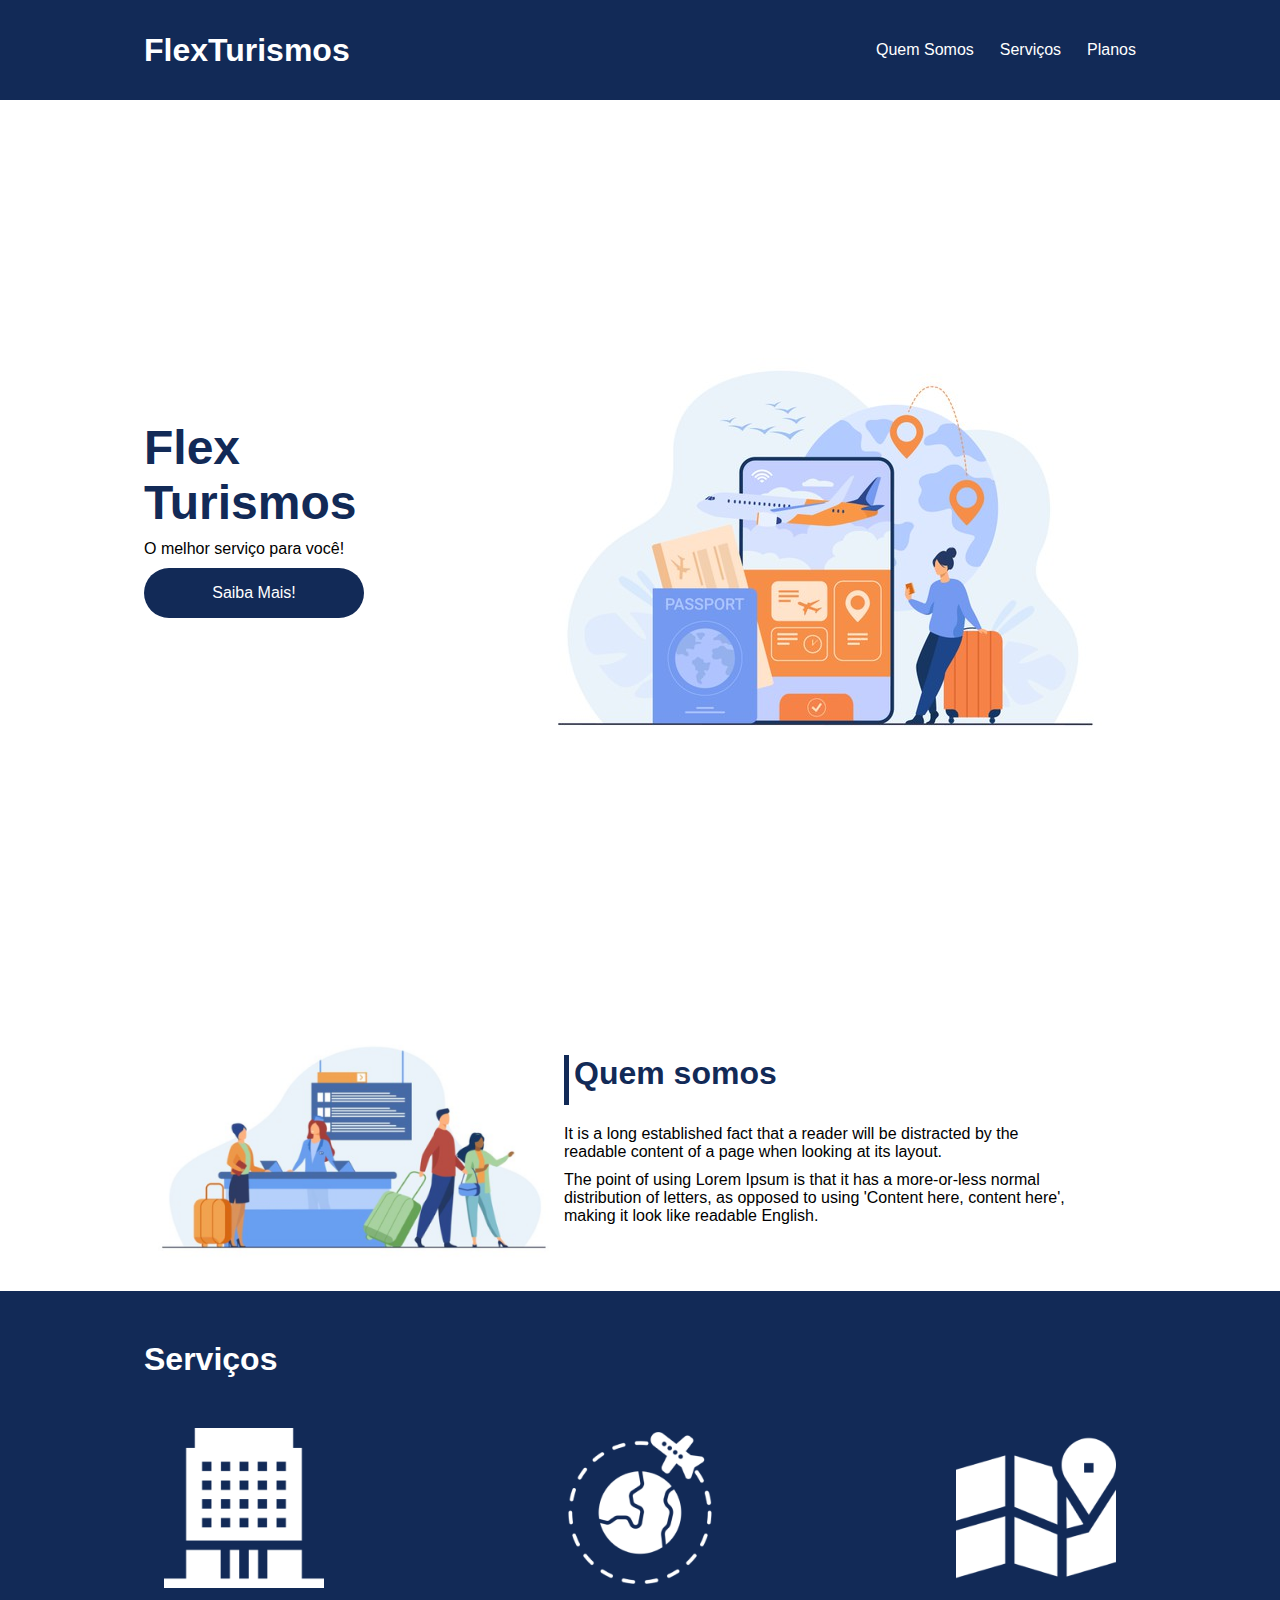
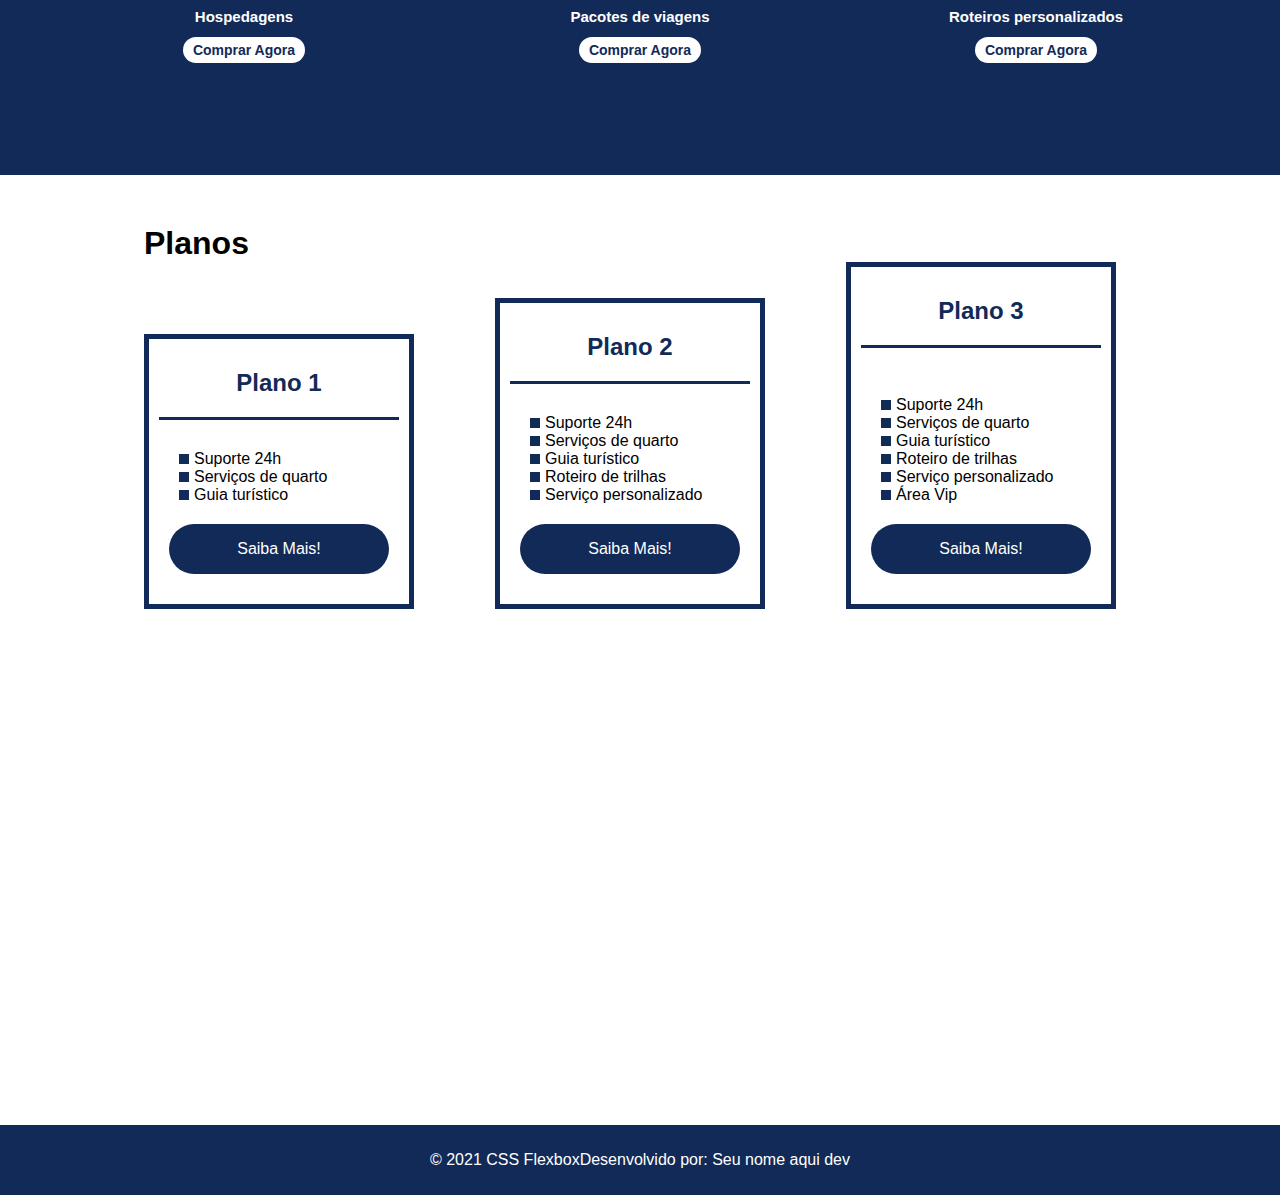
<file: flex-projeto/index.html>
<!DOCTYPE html>
<html lang="pt-br">
<head>
    <meta charset="UTF-8">
    <meta name="viewport" content="width=device-width, initial-scale=1.0">
    <title>Flex Turismos</title>
    <link rel="stylesheet" href="./style.css">
</head>
<body>
    <header>
        <div class="flex-container menu">
            <div>
                <h1>FlexTurismos</h1>
            </div>
            <ul class="list-itens">
                <li><a href="#quem-somos">Quem Somos</a></li>
                <li><a href="#servicos">Serviços</a></li>
                <li><a href="#planos">Planos</a></li>
            </ul>
        </div>
    </header>

    <div class="flex-container apresentacao">
        <div class="texto-apresentacao">
            <h1>Flex <br>Turismos</h1>
            <p>O melhor serviço para você!</p>
            <a href="#" class="btn">Saiba Mais!</a>
        </div>

        <div>
            <div><img src="./images/0-main.png" alt="banner de apresentação"></div>
        </div>
    </div>

    <div class="flex-container " id="quem-somos">
        <div>
            <h2>Quem somos</h2>
            <p>It is a long established fact that a reader will be distracted by the readable content of a page when looking at its layout. </p>
            <p>The point of using Lorem Ipsum is that it has a more-or-less normal distribution of letters, as opposed to using 'Content here, content here', making it look like readable English.</p>
        </div>
        <div>
            <img src="./images/1-quem-somos.png" alt="balcão de atendimento">
        </div>
    </div>

    <div class="container-externo">
        <div class="flex-container" id="servicos">
            <div>
                <h2>Serviços</h2>
            </div>
    
            <div class="list-servicos">
                <div class="item-servico">
                    <div><img src="./images/icon-2.png" alt="hospedagens"></div>
                    <p>Hospedagens</p>
                    <a href="#">Comprar Agora</a>
                </div>
    
                <div class="item-servico">
                    <div><img src="./images/icon-1.png" alt="pacote de viagens"></div>
                    <p>Pacotes de viagens</p>
                    <a href="#">Comprar Agora</a>
                </div>
    
                <div class="item-servico">
                    <div><img src="./images/icon-3.png" alt="roteiros personalizados"></div>
                    <p>Roteiros personalizados</p>
                    <a href="#">Comprar Agora</a>
                </div>
    
            </div>
        </div>
    </div>

    <div class="flex-container" id="plano">
        <div>
            <h2> Planos </h2>
        </div>
        <div class="list-planos">
            <div class="item-plano">
                <h3>Plano 1</h3>
                <ul>
                    <li>Suporte 24h</li>
                    <li>Serviços de quarto</li>
                    <li>Guia turístico</li>
                </ul>
                <a href="#" class="btn">Saiba Mais!</a>
            </div>
    
            <div class="item-plano">
                <h3>Plano 2</h3>
                <ul>
                    <li>Suporte 24h</li>
                    <li>Serviços de quarto</li>
                    <li>Guia turístico</li>
                    <li>Roteiro de trilhas</li>
                    <li>Serviço personalizado</li>
                </ul>
                <a href="#" class="btn">Saiba Mais!</a>
            </div>
    
            <div class="item-plano">
                <h3>Plano 3</h3>
                <br>
                <ul>
                    <li>Suporte 24h</li>
                    <li>Serviços de quarto</li>
                    <li>Guia turístico</li>
                    <li>Roteiro de trilhas</li>
                    <li>Serviço personalizado</li>
                    <li>Área Vip</li>
                </ul>
                <a href="#" class="btn">Saiba Mais!</a>
            </div>
        </div>
    </div>

    <footer>
        <div class="flex-container footer">
            <p>&copy; 2021 CSS Flexbox</p>
            <p>Desenvolvido por: Seu nome aqui dev</p>  
        </div>
    </footer>
</body>
</html>
</file>
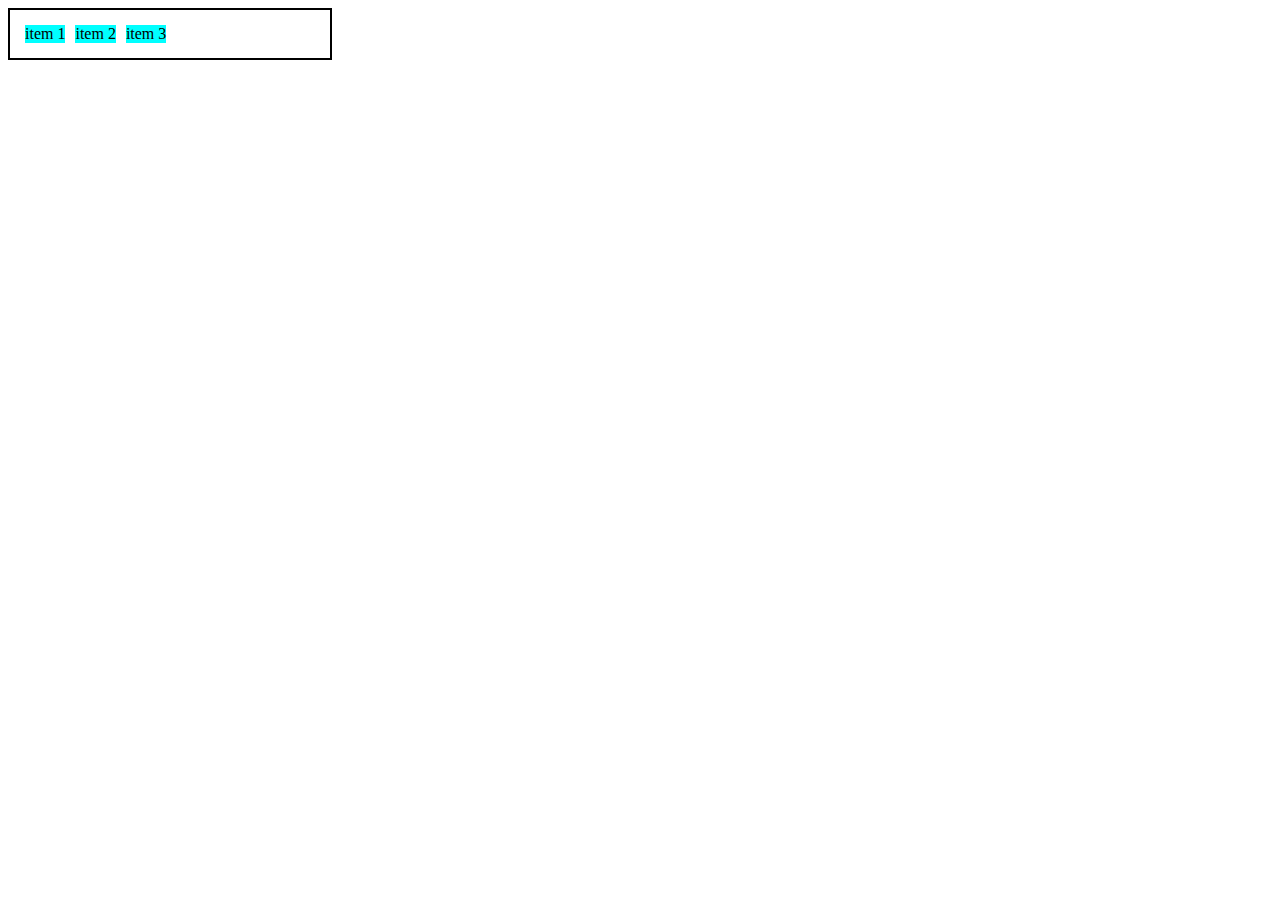
<file: fundamentos/0-display-flex.html>
<!DOCTYPE html>
<html lang="pt-br">
<head>
    <meta charset="UTF-8">
    <meta http-equiv="X-UA-Compatible" content="IE=edge">
    <meta name="viewport" content="width=device-width, initial-scale=1.0">
    <title>Fundamentos - display flex</title>
    <style>
        .flex{
            max-width: 300px;
            padding: 10px;
            border: 2px solid black;
            display: flex;
        }
        .item{
            background-color: aqua;
            margin: 5px;
        }
    </style>
</head>
<body>
    <div class="flex">
        <div class="item">item 1</div>
        <div class="item">item 2</div>
        <div class="item">item 3</div>
    </div>
</body>
</html>
</file>
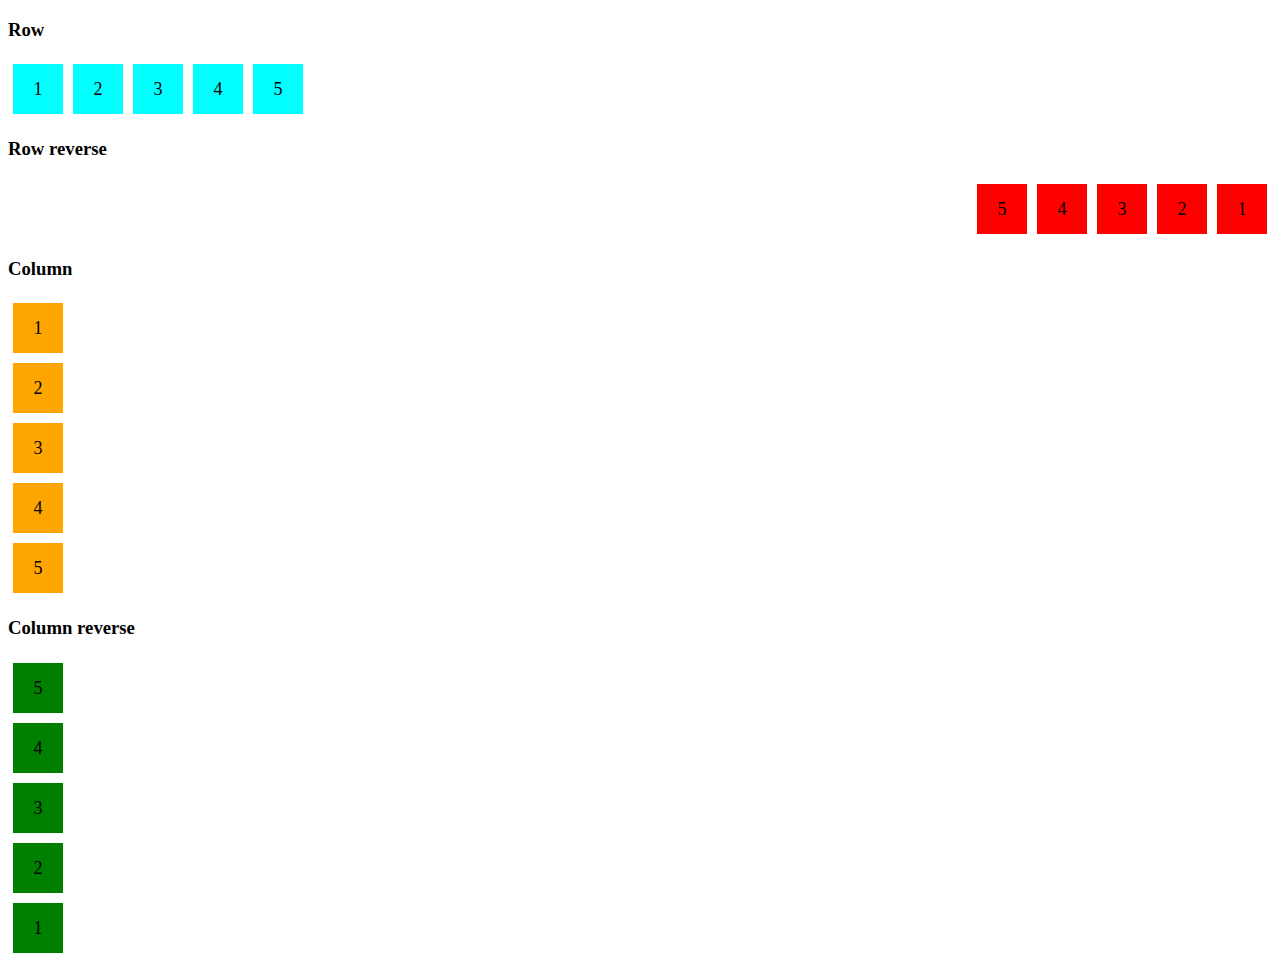
<file: fundamentos/1-flex-direction.html>
<!DOCTYPE html>
<html lang="pt-br">
<head>
    <meta charset="UTF-8">
    <meta http-equiv="X-UA-Compatible" content="IE=edge">
    <meta name="viewport" content="width=device-width, initial-scale=1.0">
    <title>Fundamentos - flex direction</title>
    <style>
        .flex-container{
            margin: 0;
            padding: 0;
            display: flex;
            list-style: none;
        }
        .flex-item{
            background-color: aqua;
            height: 50px;
            width: 50px;
            line-height: 50px;
            font-size: 18px;
            text-align: center;
            margin: 5px;
        }
        .row{
            flex-direction: row;
        }
        .row-reverse{
            flex-direction: row-reverse;
        }
        .row-reverse li{
            background-color: red;
        }
        .column{
            flex-direction: column;
        }
        .column li{
            background-color: orange;
        }
        .column-reverse {
            flex-direction: column-reverse;
        }
        .column-reverse li{
            background-color: green;
        }
    </style>
</head>
<body>
    <h3>Row</h3>
    <ul class="flex-container">
        <li class="flex-item">1</li>
        <li class="flex-item">2</li>
        <li class="flex-item">3</li>
        <li class="flex-item">4</li>
        <li class="flex-item">5</li>
    </ul>
    <h3>Row reverse</h3>
    <ul class="flex-container row-reverse">
        <li class="flex-item">1</li>
        <li class="flex-item">2</li>
        <li class="flex-item">3</li>
        <li class="flex-item">4</li>
        <li class="flex-item">5</li>
    </ul>
    <h3>Column</h3>
    <ul class="flex-container column">
        <li class="flex-item">1</li>
        <li class="flex-item">2</li>
        <li class="flex-item">3</li>
        <li class="flex-item">4</li>
        <li class="flex-item">5</li>
    </ul>
    <h3>Column reverse</h3>
    <ul class="flex-container column-reverse">
        <li class="flex-item">1</li>
        <li class="flex-item">2</li>
        <li class="flex-item">3</li>
        <li class="flex-item">4</li>
        <li class="flex-item">5</li>
    </ul>
</body>
</html>
</file>
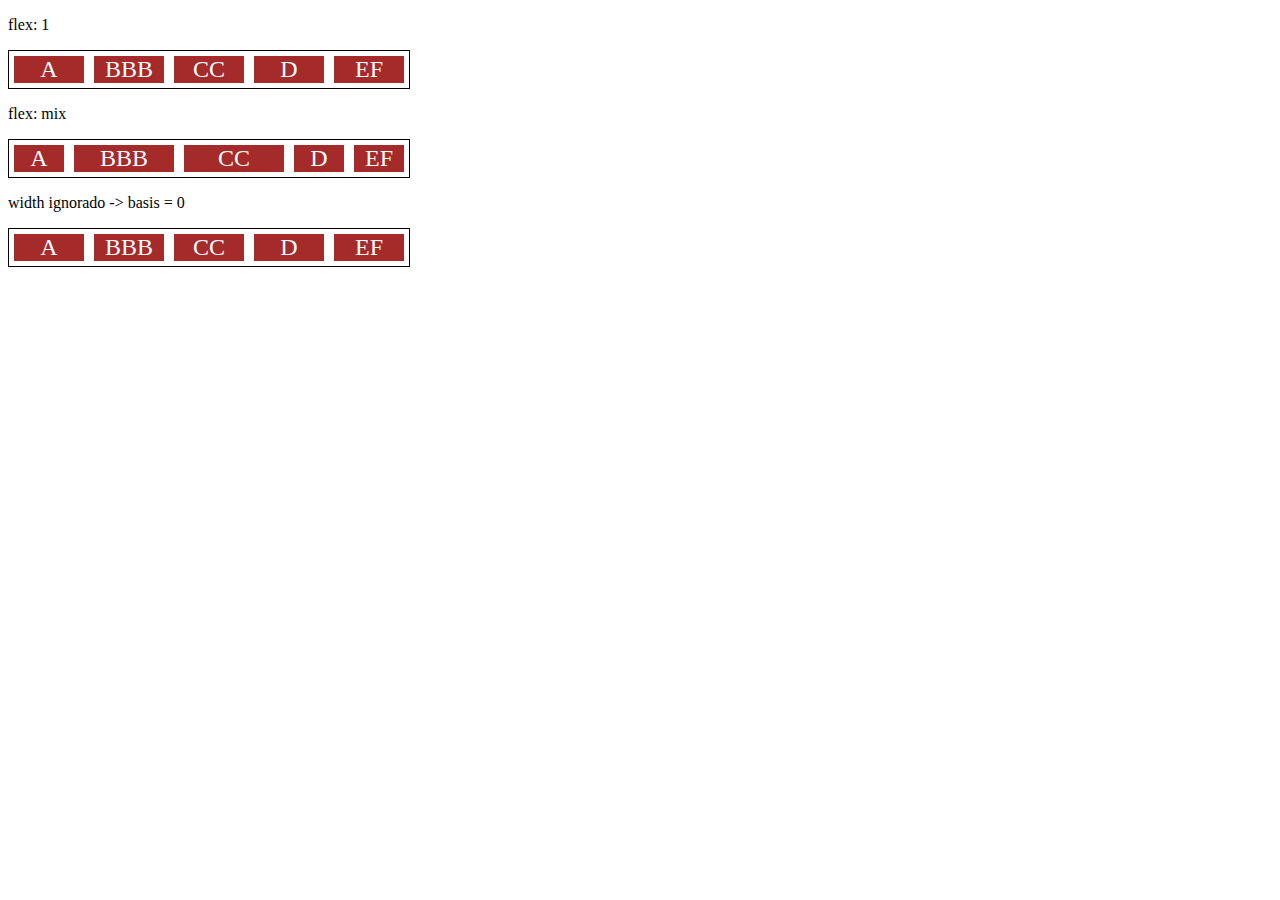
<file: fundamentos/10-flex.html>
<!DOCTYPE html>
<html lang="en">
<head>
    <meta charset="UTF-8">
    <meta name="viewport" content="width=device-width, initial-scale=1.0">
    <title>Fundamentos - flex</title>
    <style>
        .flex-container{
            display: flex;
            border: 1px solid black;
            max-width: 400px;
            margin-bottom: 10px;
        }

        .item{
            background-color: brown;
            color: white;
            font-size: 24px;
            text-align: center;
            margin: 5PX;
        }

        .flex-1{
            flex: 1; 
            /* grow = 1, shrink = 1, basis = 0 */
        }

        .largura{
            width: 200px;
            /* min-width: 250px; */
        }

        .flex-2{
            flex: 2; 
            /* grow = 2, shrink = 1, basis = 0 */
        }

    </style>
</head>
<body>
    <p>flex: 1</p>
    <div class="flex-container">
        <div class="item flex-1">A</div>
        <div class="item flex-1">BBB</div>
        <div class="item flex-1">CC</div>
        <div class="item flex-1">D</div>
        <div class="item flex-1">EF</div>
    </div>

    <p>flex: mix</p>
    <div class="flex-container">
        <div class="item flex-1">A</div>
        <div class="item flex-2">BBB</div>
        <div class="item flex-2">CC</div>
        <div class="item flex-1">D</div>
        <div class="item flex-1">EF</div>
    </div>

    <p>width ignorado -> basis = 0</p>

    <div class="flex-container">
        <div class="item flex-1 largura">A</div>
        <div class="item flex-1 largura">BBB</div>
        <div class="item flex-1 largura">CC</div>
        <div class="item flex-1 largura">D</div>
        <div class="item flex-1 largura">EF</div>
    </div>
</body>
</html>
</file>
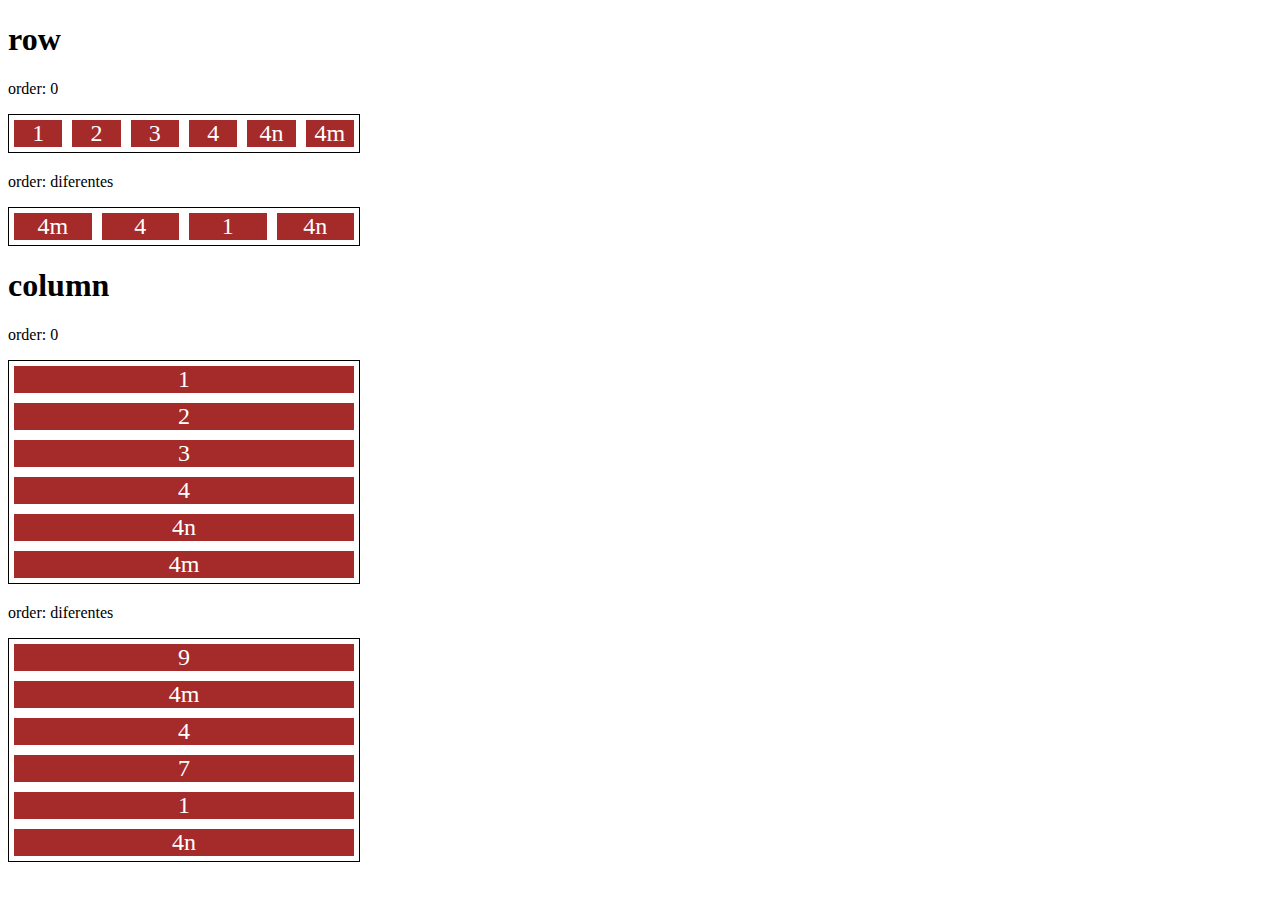
<file: fundamentos/11-order.html>
<!DOCTYPE html>
<html lang="en">
<head>
    <meta charset="UTF-8">
    <meta name="viewport" content="width=device-width, initial-scale=1.0">
    <title>Fundamentos - order</title>

    <style>
        .flex-container{
            display: flex;
            max-width: 350px;
            border: 1px solid black;
            margin-bottom: 20px;
        }

        .item{
            flex: 1;
            background: brown;
            color: white;
            text-align: center;
            font-size: 24px;
            margin: 5px;
        }
        .o1{
            order: 1;
        }

        .o2{
            order: 2;
        }

        .o3{
            order: 3;
        }

        .o4{
            order: 4;
        }

        .direction{
            flex-direction: column;
        }
    </style>
</head>
<body>
    <h1>row</h1>
    <p>order: 0</p>
    <div class="flex-container">
        <div class="item">1</div>
        <div class="item">2</div>
        <div class="item">3</div>
        <div class="item">4</div>
        <div class="item">4n</div>
        <div class="item">4m</div>
    </div>

    <p>order: diferentes</p>
    <div class="flex-container">
        <div class="item o3">1</div>
        <div class="item o2">4</div>
        <div class="item o3">4n</div>
        <div class="item o1">4m</div>
    </div>


    <h1>column</h1>
    <p>order: 0</p>
    <div class="flex-container direction">
        <div class="item">1</div>
        <div class="item">2</div>
        <div class="item">3</div>
        <div class="item">4</div>
        <div class="item">4n</div>
        <div class="item">4m</div>
    </div>

    <p>order: diferentes</p>
    <div class="flex-container direction">
        <div class="item o3">7</div>
        <div class="item o1">9</div>
        <div class="item o3">1</div>
        <div class="item o2">4</div>
        <div class="item o3">4n</div>
        <div class="item o1">4m</div>
    </div>
</body>
</html>
</file>
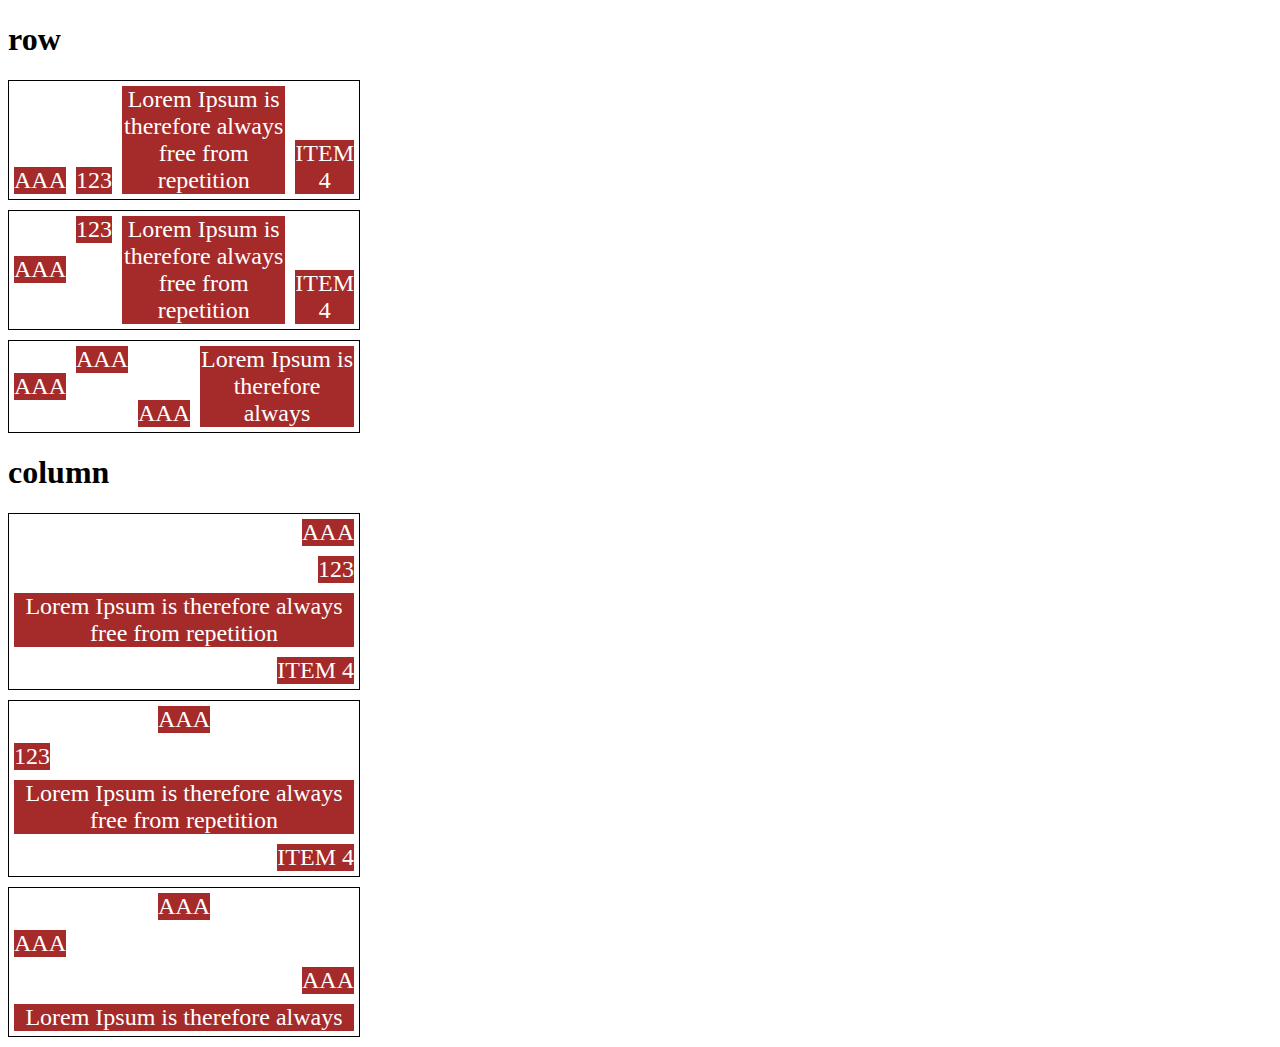
<file: fundamentos/13-align-self.html>
<!DOCTYPE html>
<html lang="en">
<head>
    <meta charset="UTF-8">
    <meta name="viewport" content="width=device-width, initial-scale=1.0">
    <title>Fundamnetos - align self</title>

    <style>
        .flex-container{
            max-width: 350px;
            border: 1px solid;
            margin-bottom: 10px;
            display: flex;
        }

        .align-container{
            align-items: flex-end;
        }

        .item{
            background-color: brown;
            color: white;
            font-size: 24px;
            text-align: center;
            margin: 5px;
        }

        .center{
            align-self: center;
        }

        .start{
            align-self: flex-start;
        }

        .end{
            align-self: flex-end;
        }

        .baseline{
            align-self: baseline;
        }

        .stretch{
            align-self: stretch;
        }

        .auto{
            align-self: auto;
        }

        .direction{
            flex-direction: column;
        }
    </style>
</head>
<body>

    <h1>row</h1>
    <section class="flex-container align-container">
        <div class="item auto">AAA</div>
        <div class="item auto">123</div>
        <div class="item auto">Lorem Ipsum is therefore always free from repetition</div>
        <div class="item auto">ITEM 4</div>
    </section>

    <section class="flex-container">
        <div class="item center">AAA</div>
        <div class="item start">123</div>
        <div class="item stretch">Lorem Ipsum is therefore always free from repetition</div>
        <div class="item end">ITEM 4</div>
    </section>

    <section class="flex-container">
        <div class="item center">AAA</div>
        <div class="item start">AAA</div>
        <div class="item end">AAA</div>
        <div class="item stretch">Lorem Ipsum is therefore always</div>
    </section>

    <h1>column</h1>

    <section class="flex-container align-container direction">
        <div class="item auto">AAA</div>
        <div class="item auto">123</div>
        <div class="item auto">Lorem Ipsum is therefore always free from repetition</div>
        <div class="item auto">ITEM 4</div>
    </section>

    <section class="flex-container direction">
        <div class="item center">AAA</div>
        <div class="item start">123</div>
        <div class="item stretch">Lorem Ipsum is therefore always free from repetition</div>
        <div class="item end">ITEM 4</div>
    </section>

    <section class="flex-container direction">
        <div class="item center">AAA</div>
        <div class="item start">AAA</div>
        <div class="item end">AAA</div>
        <div class="item stretch">Lorem Ipsum is therefore always</div>
    </section>
    
    
</body>
</html>
</file>
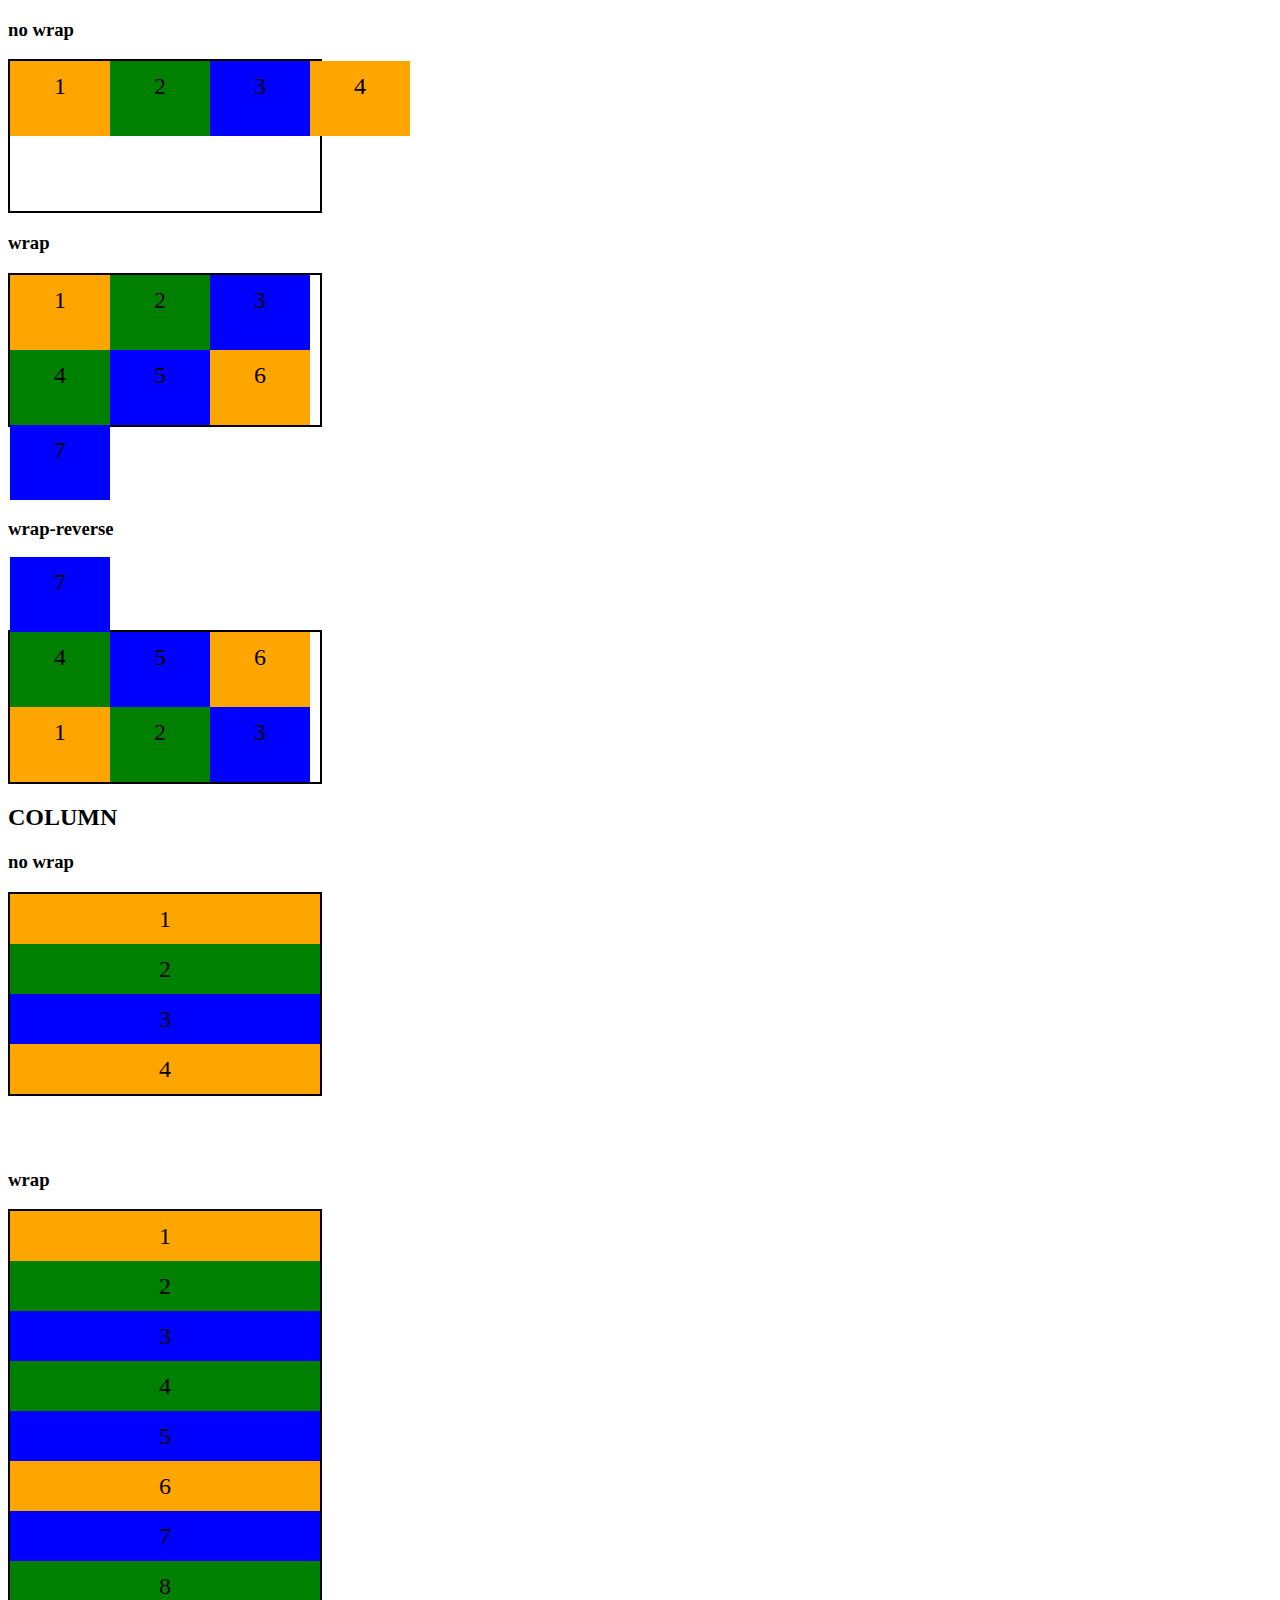
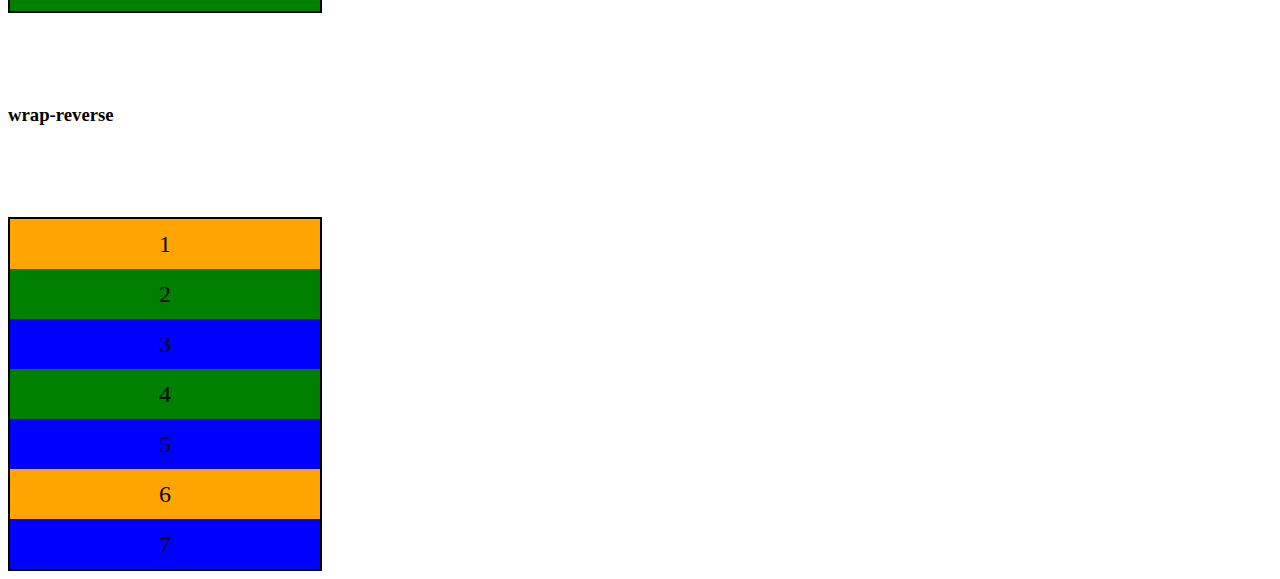
<file: fundamentos/2-flex-wrap.html>
<!DOCTYPE html>
<html lang="pt-br">
<head>
    <meta charset="UTF-8">
    <meta http-equiv="X-UA-Compatible" content="IE=edge">
    <meta name="viewport" content="width=device-width, initial-scale=1.0">
    <title>Fundamentos - flex wrap</title>
    <style>
        .flex-container{
            display: flex;
            height: 150px;
            border: 2px solid black;
            max-width: 310px;
        }
        .flex-container-column{
            display: flex;
            height: 100;
            border: 2px solid black;
            max-width: 310px;
            flex-direction: column;
        }
        .item{
            font-size: 24px;
            height: 50%;
            text-align: center;
            min-width: 100px;
            line-height: 50px;
        }
        .nowrap{
            flex-wrap: nowrap;
        }
        .wrap{
            flex-wrap: wrap;
        }
        .wrap-reverse{
            flex-wrap: wrap-reverse;
        }
        .blue{
            background-color: blue;
        }
        .green{
            background-color: green;
        }
        .orange{
            background-color: orange;
        }
    </style>
</head>
<body>
    <h3>no wrap</h3>
    <div class="flex-container nowrap">
        <div class="item orange">1</div>
        <div class="item green">2</div>
        <div class="item blue">3</div>
        <div class="item orange">4</div>
    </div>
    <h3>wrap</h3>
    <div class="flex-container wrap">
        <div class="item orange">1</div>
        <div class="item green">2</div>
        <div class="item blue">3</div>
        <div class="item green">4</div>
        <div class="item blue">5</div>
        <div class="item orange">6</div>
        <div class="item blue">7</div>
    </div>
    <br><br><br><br>
    <h3>wrap-reverse</h3>
    <br><br><br><br>
    <div class="flex-container wrap-reverse">
        <div class="item orange">1</div>
        <div class="item green">2</div>
        <div class="item blue">3</div>
        <div class="item green">4</div>
        <div class="item blue">5</div>
        <div class="item orange">6</div>
        <div class="item blue">7</div>
    </div>

    <h2>COLUMN</h2>
    <h3>no wrap</h3>
    <div class="flex-container-column nowrap">
        <div class="item orange">1</div>
        <div class="item green">2</div>
        <div class="item blue">3</div>
        <div class="item orange">4</div>
    </div>
    <br><br><br>
    <h3>wrap</h3>
    <div class="flex-container-column wrap">
        <div class="item orange">1</div>
        <div class="item green">2</div>
        <div class="item blue">3</div>
        <div class="item green">4</div>
        <div class="item blue">5</div>
        <div class="item orange">6</div>
        <div class="item blue">7</div>
        <div class="item green">8</div>
    </div>
    <br><br><br><br>
    <h3>wrap-reverse</h3>
    <br><br><br><br>
    <div class="flex-container-column wrap-reverse">
        <div class="item orange">1</div>
        <div class="item green">2</div>
        <div class="item blue">3</div>
        <div class="item green">4</div>
        <div class="item blue">5</div>
        <div class="item orange">6</div>
        <div class="item blue">7</div>
    </div>
</body>
</html>
</file>
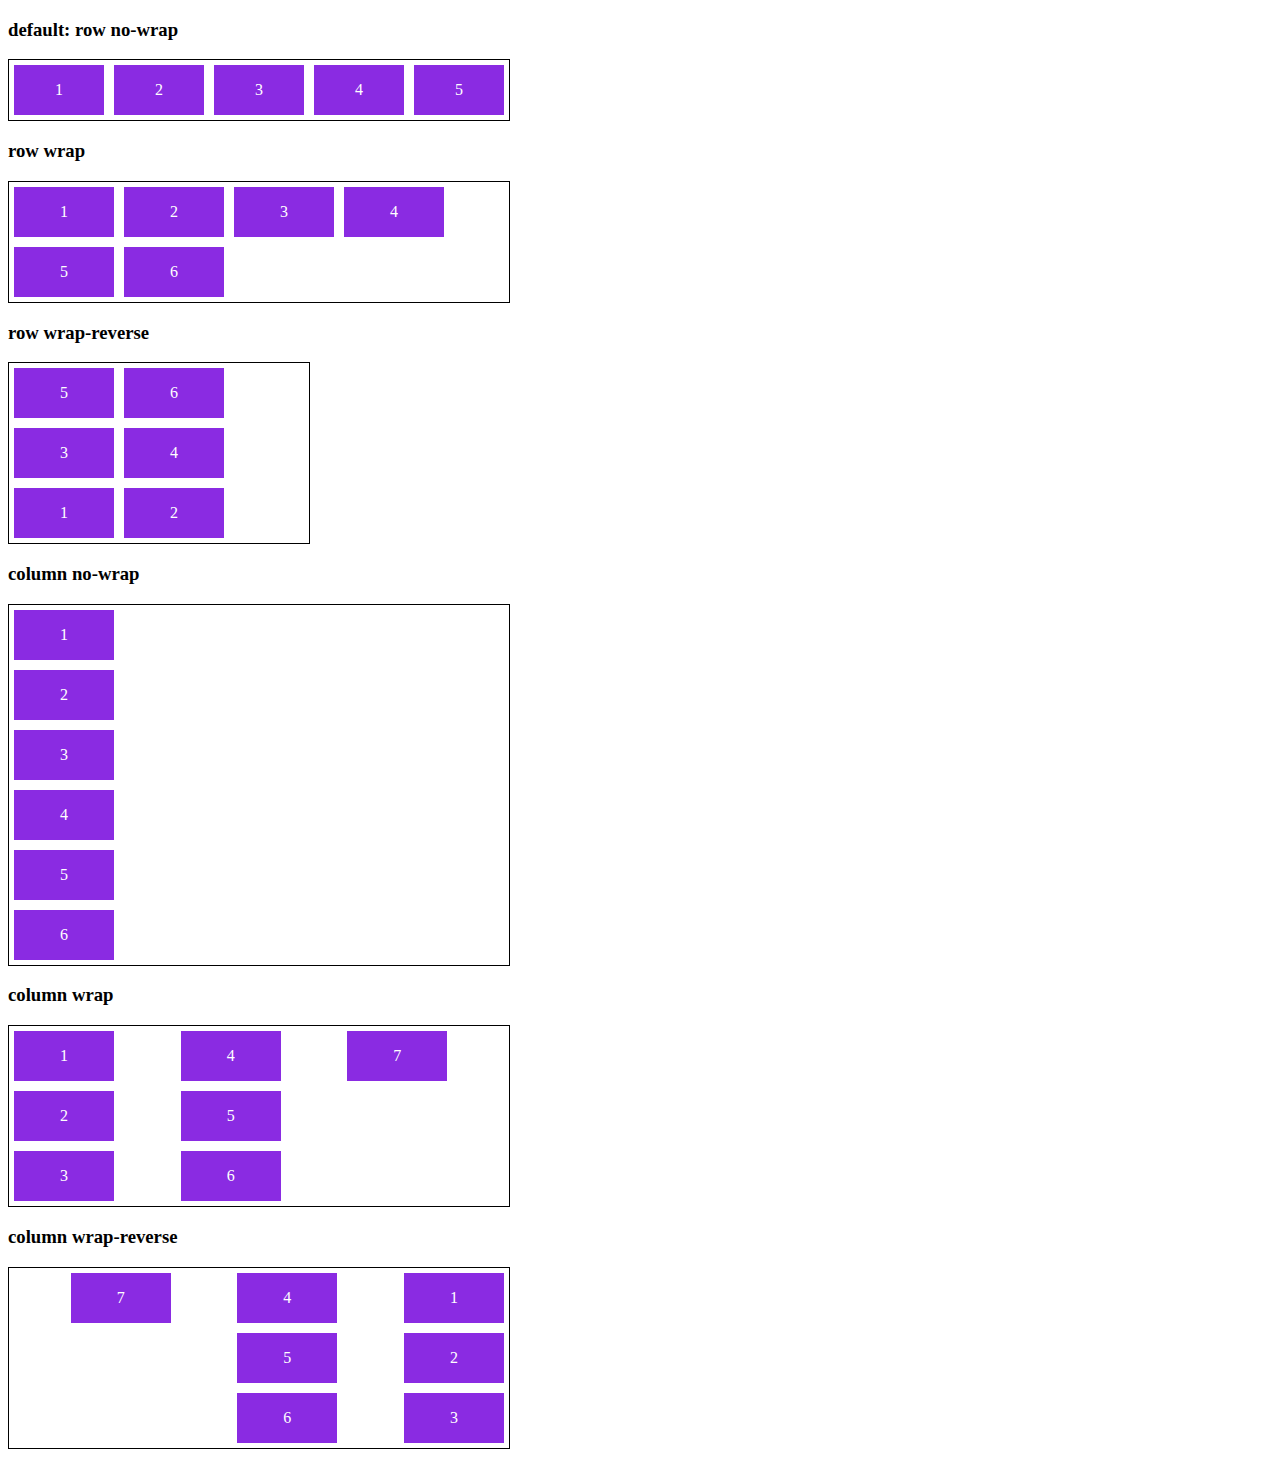
<file: fundamentos/3-flex-flow.html>
<!DOCTYPE html>
<html lang="en">
<head>
    <meta charset="UTF-8">
    <meta http-equiv="X-UA-Compatible" content="IE=edge">
    <meta name="viewport" content="width=device-width, initial-scale=1.0">
    <title>Fundamentos - flex flow</title>
    <style>
        .flex-container{
            display: flex;
            border: 1px solid black;
            max-width: 500px;
        }
        .default{
            flex-flow: row nowrap;
        }
        .row-wrap{
            flex-flow: row wrap;
        }
        .row-wrap-reverse{
            flex-flow: row wrap-reverse;
            max-width: 300px;
        }
        .column-no-wrap{
            flex-flow: column nowrap;
        }
        .column-wrap{
            flex-flow: column wrap;
            max-height: 200px;
        }
        .column-wrap-reverse{
            flex-flow: column wrap-reverse;
            max-height: 200px;
        }
        .item{
            background-color: blueviolet;
            margin: 5px;
            color: white;
            text-align: center;
            width: 100px;
            height: 50px;
            line-height: 50px;
        }
    </style>
</head>
<body>
    <h3>default: row no-wrap</h3>
    <div class="flex-container default">
        <div class="item">1</div>
        <div class="item">2</div>
        <div class="item">3</div>
        <div class="item">4</div>
        <div class="item">5</div>
    </div>
    <h3>row wrap</h3>
    <div class="flex-container row-wrap">
        <div class="item">1</div>
        <div class="item">2</div>
        <div class="item">3</div>
        <div class="item">4</div>
        <div class="item">5</div>
        <div class="item">6</div>
    </div>
    <h3>row wrap-reverse</h3>
    <div class="flex-container row-wrap-reverse">
        <div class="item">1</div>
        <div class="item">2</div>
        <div class="item">3</div>
        <div class="item">4</div>
        <div class="item">5</div>
        <div class="item">6</div>
    </div>
    <h3>column no-wrap</h3>
    <div class="flex-container column-no-wrap">
        <div class="item">1</div>
        <div class="item">2</div>
        <div class="item">3</div>
        <div class="item">4</div>
        <div class="item">5</div>
        <div class="item">6</div>
    </div>
    <h3>column wrap</h3>
    <div class="flex-container column-wrap">
        <div class="item">1</div>
        <div class="item">2</div>
        <div class="item">3</div>
        <div class="item">4</div>
        <div class="item">5</div>
        <div class="item">6</div>
        <div class="item">7</div>
    </div>
    <h3>column wrap-reverse</h3>
    <div class="flex-container column-wrap-reverse">
        <div class="item">1</div>
        <div class="item">2</div>
        <div class="item">3</div>
        <div class="item">4</div>
        <div class="item">5</div>
        <div class="item">6</div>
        <div class="item">7</div>
    </div>
</body>
</html>
</file>
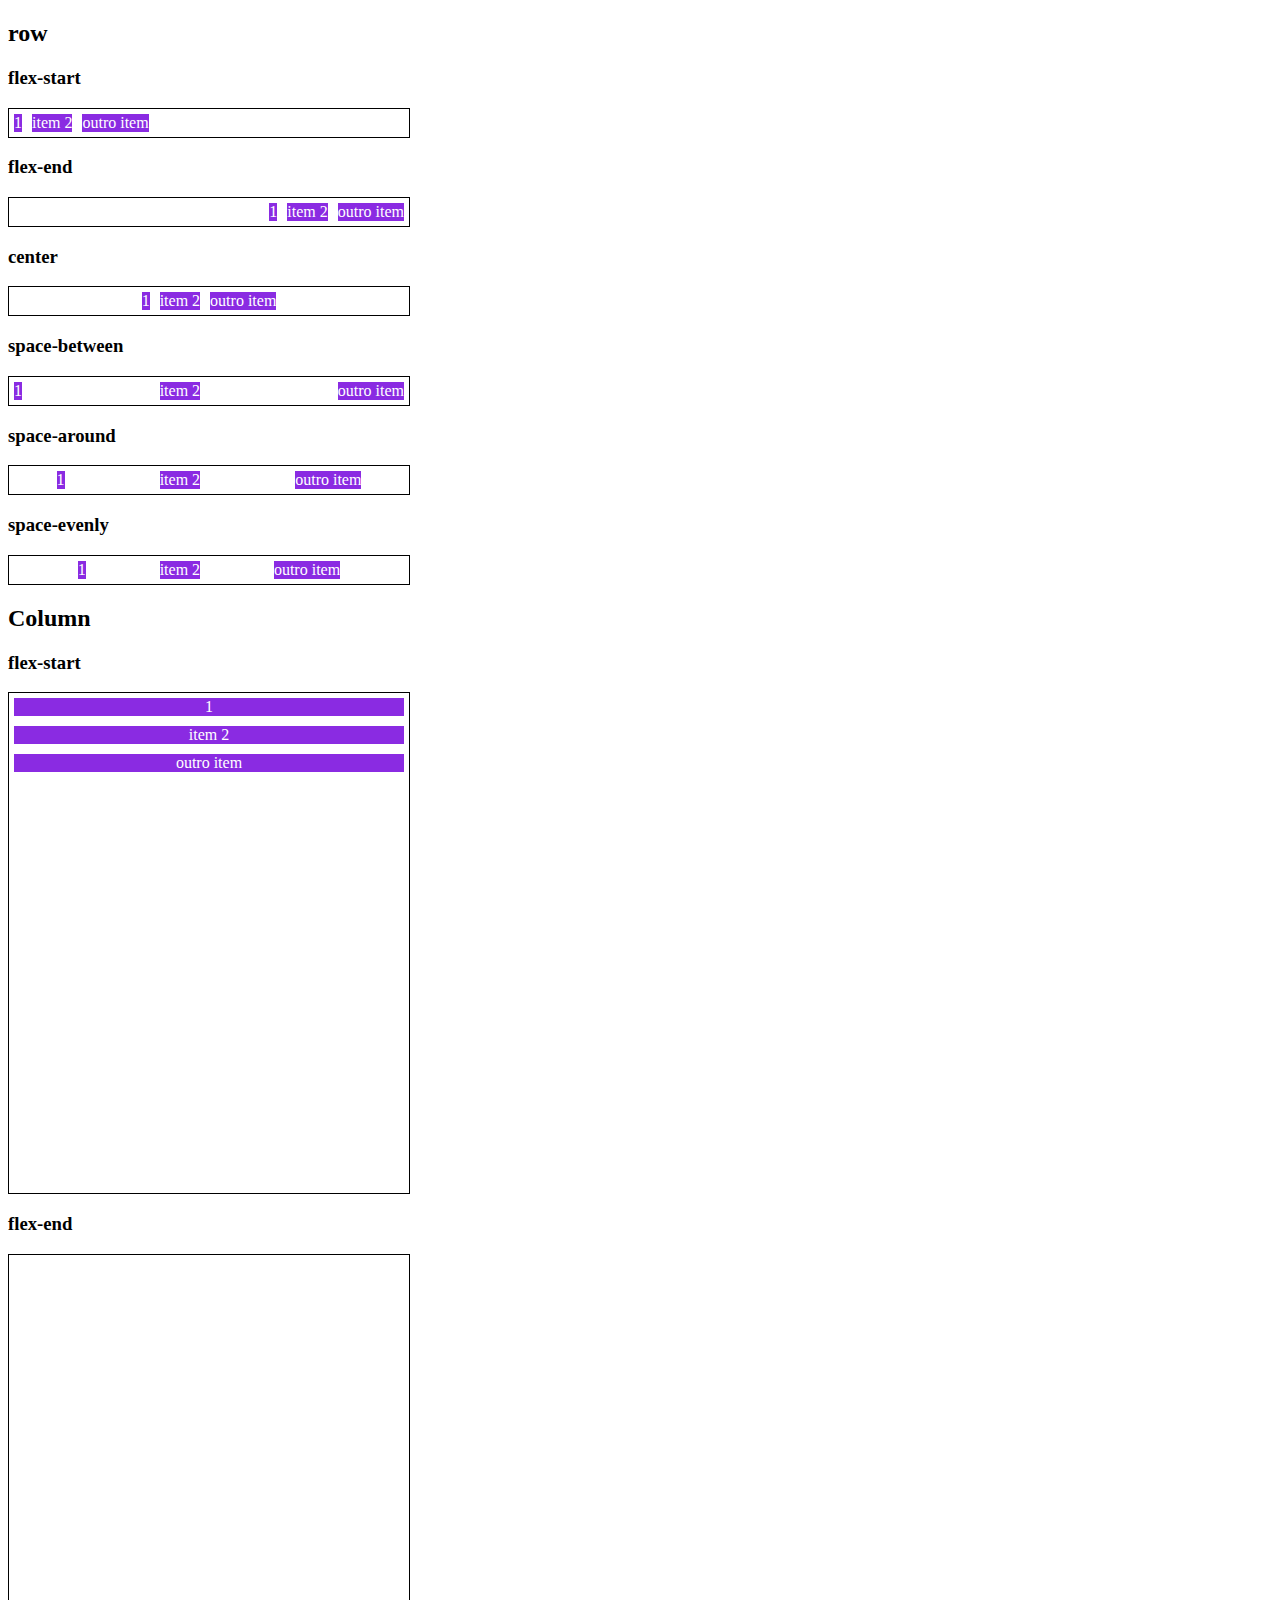
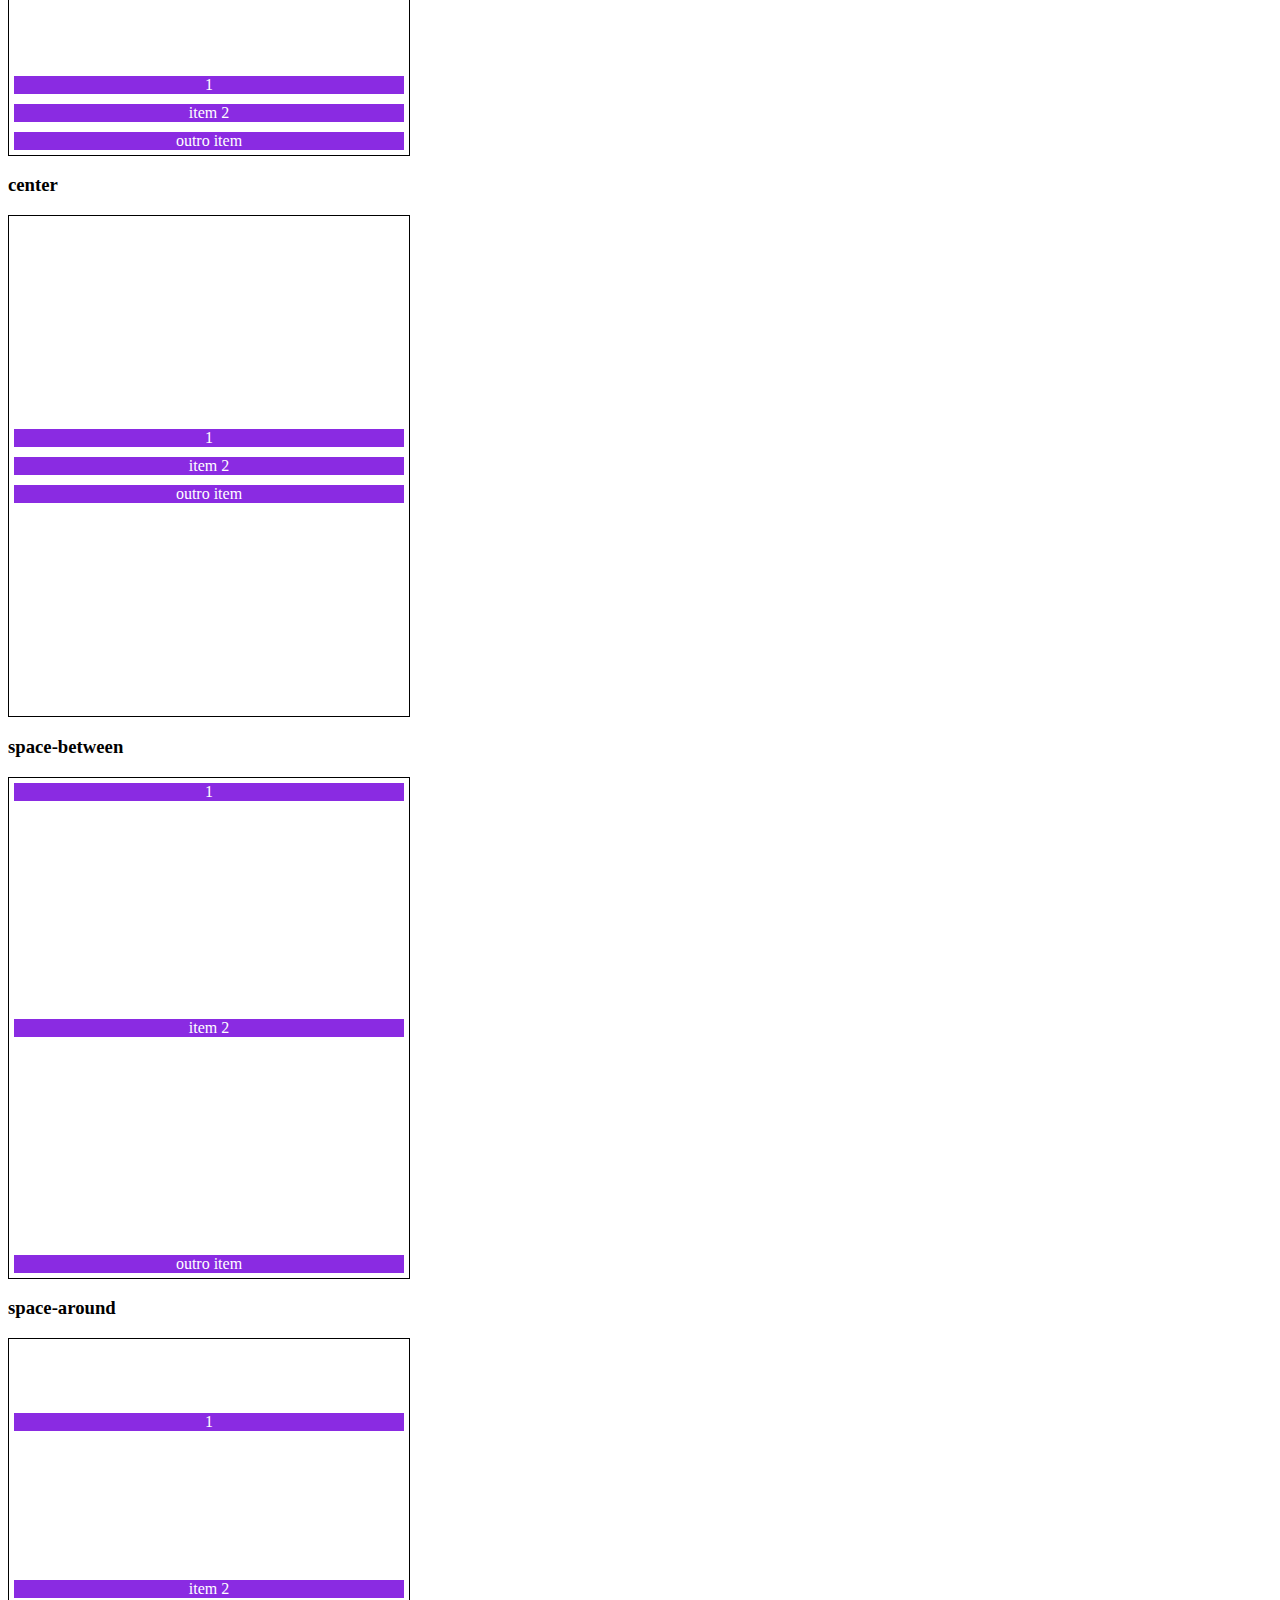
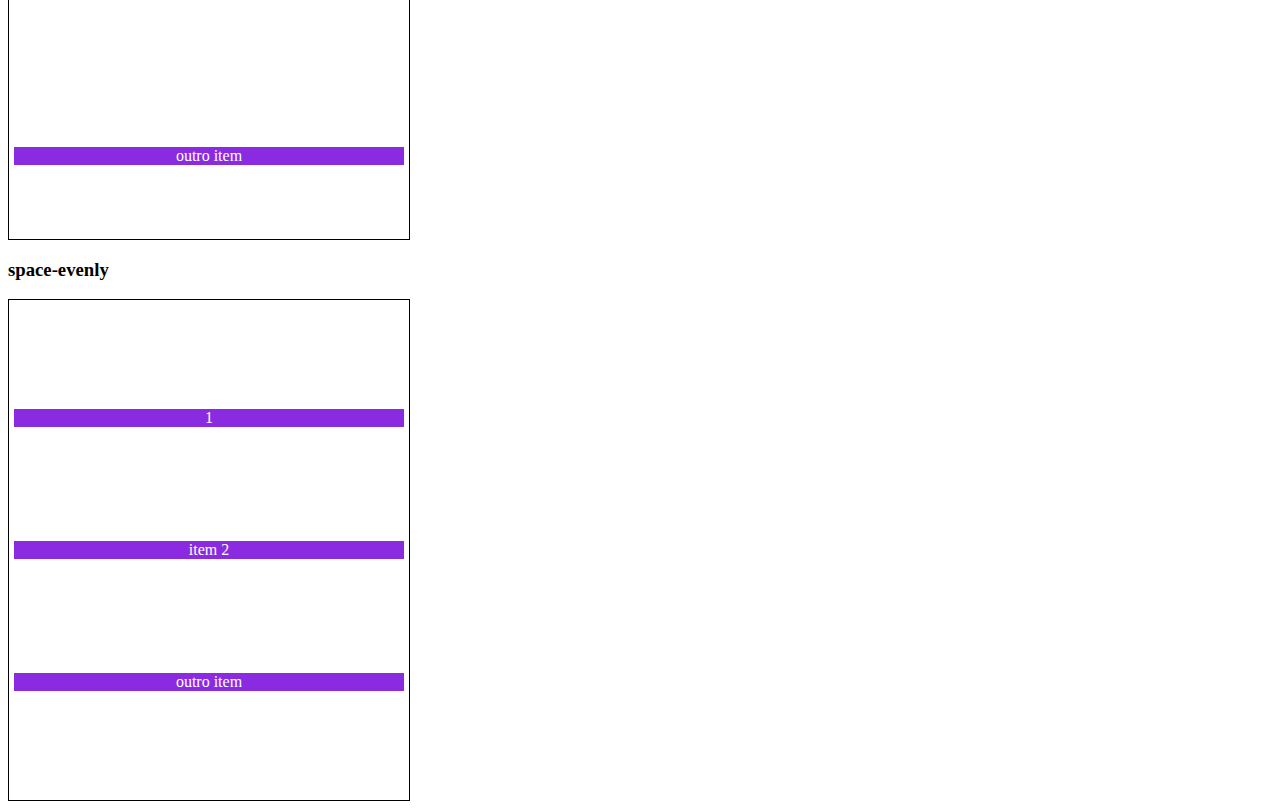
<file: fundamentos/4-justify-content.html>
<!DOCTYPE html>
<html lang="en">
<head>
    <meta charset="UTF-8">
    <meta http-equiv="X-UA-Compatible" content="IE=edge">
    <meta name="viewport" content="width=device-width, initial-scale=1.0">
    <title>Fundamento - Justify content</title>
    <style>
        .container{
            max-width: 400px;
            border: 1px solid black;
            margin: 0;
            display: flex;
        }
        .item{
            background-color: blueviolet;
            margin: 5px;
            text-align: center;
            color: white;
        }
        .flex-start{
            justify-content: flex-start;
        }
        .flex-end{
            justify-content: flex-end;
        }
        .center{
            justify-content: center;
        }
        .space-between{
            justify-content: space-between;
        }
        .space-around{
            justify-content: space-around;
        }
        .space-evenly{
            justify-content: space-evenly;
        }
        .column{
            flex-wrap: wrap;
            min-width: 300px;
            min-height: 500px;
            flex-direction: column;
        }
    </style>
</head>
<body>
    <h2>row</h2>
    <h3>flex-start</h3>
    <section class="container flex-start">
        <div class="item">1</div>
        <div class="item">item 2</div>
        <div class="item">outro item</div>
    </section>
    <h3>flex-end</h3>
    <section class="container flex-end">
        <div class="item">1</div>
        <div class="item">item 2</div>
        <div class="item">outro item</div>
    </section>
    <h3>center</h3>
    <section class="container center">
        <div class="item">1</div>
        <div class="item">item 2</div>
        <div class="item">outro item</div>
    </section>
    <h3>space-between</h3>
    <section class="container space-between">
        <div class="item">1</div>
        <div class="item">item 2</div>
        <div class="item">outro item</div>
    </section>
    <h3>space-around</h3>
    <section class="container space-around">
        <div class="item">1</div>
        <div class="item">item 2</div>
        <div class="item">outro item</div>
    </section>
    <h3>space-evenly</h3>
    <section class="container space-evenly">
        <div class="item">1</div>
        <div class="item">item 2</div>
        <div class="item">outro item</div>
    </section>

    <h2>Column</h2>
    <h3>flex-start</h3>
    <section class="container column flex-start">
        <div class="item">1</div>
        <div class="item">item 2</div>
        <div class="item">outro item</div>
    </section>
    <h3>flex-end</h3>
    <section class="container column flex-end">
        <div class="item">1</div>
        <div class="item">item 2</div>
        <div class="item">outro item</div>
    </section>
    <h3>center</h3>
    <section class="container column center">
        <div class="item">1</div>
        <div class="item">item 2</div>
        <div class="item">outro item</div>
    </section>
    <h3>space-between</h3>
    <section class="container column space-between">
        <div class="item">1</div>
        <div class="item">item 2</div>
        <div class="item">outro item</div>
    </section>
    <h3>space-around</h3>
    <section class="container column space-around">
        <div class="item">1</div>
        <div class="item">item 2</div>
        <div class="item">outro item</div>
    </section>
    <h3>space-evenly</h3>
    <section class="container column space-evenly">
        <div class="item">1</div>
        <div class="item">item 2</div>
        <div class="item">outro item</div>
    </section>
</body>
</html>
</file>
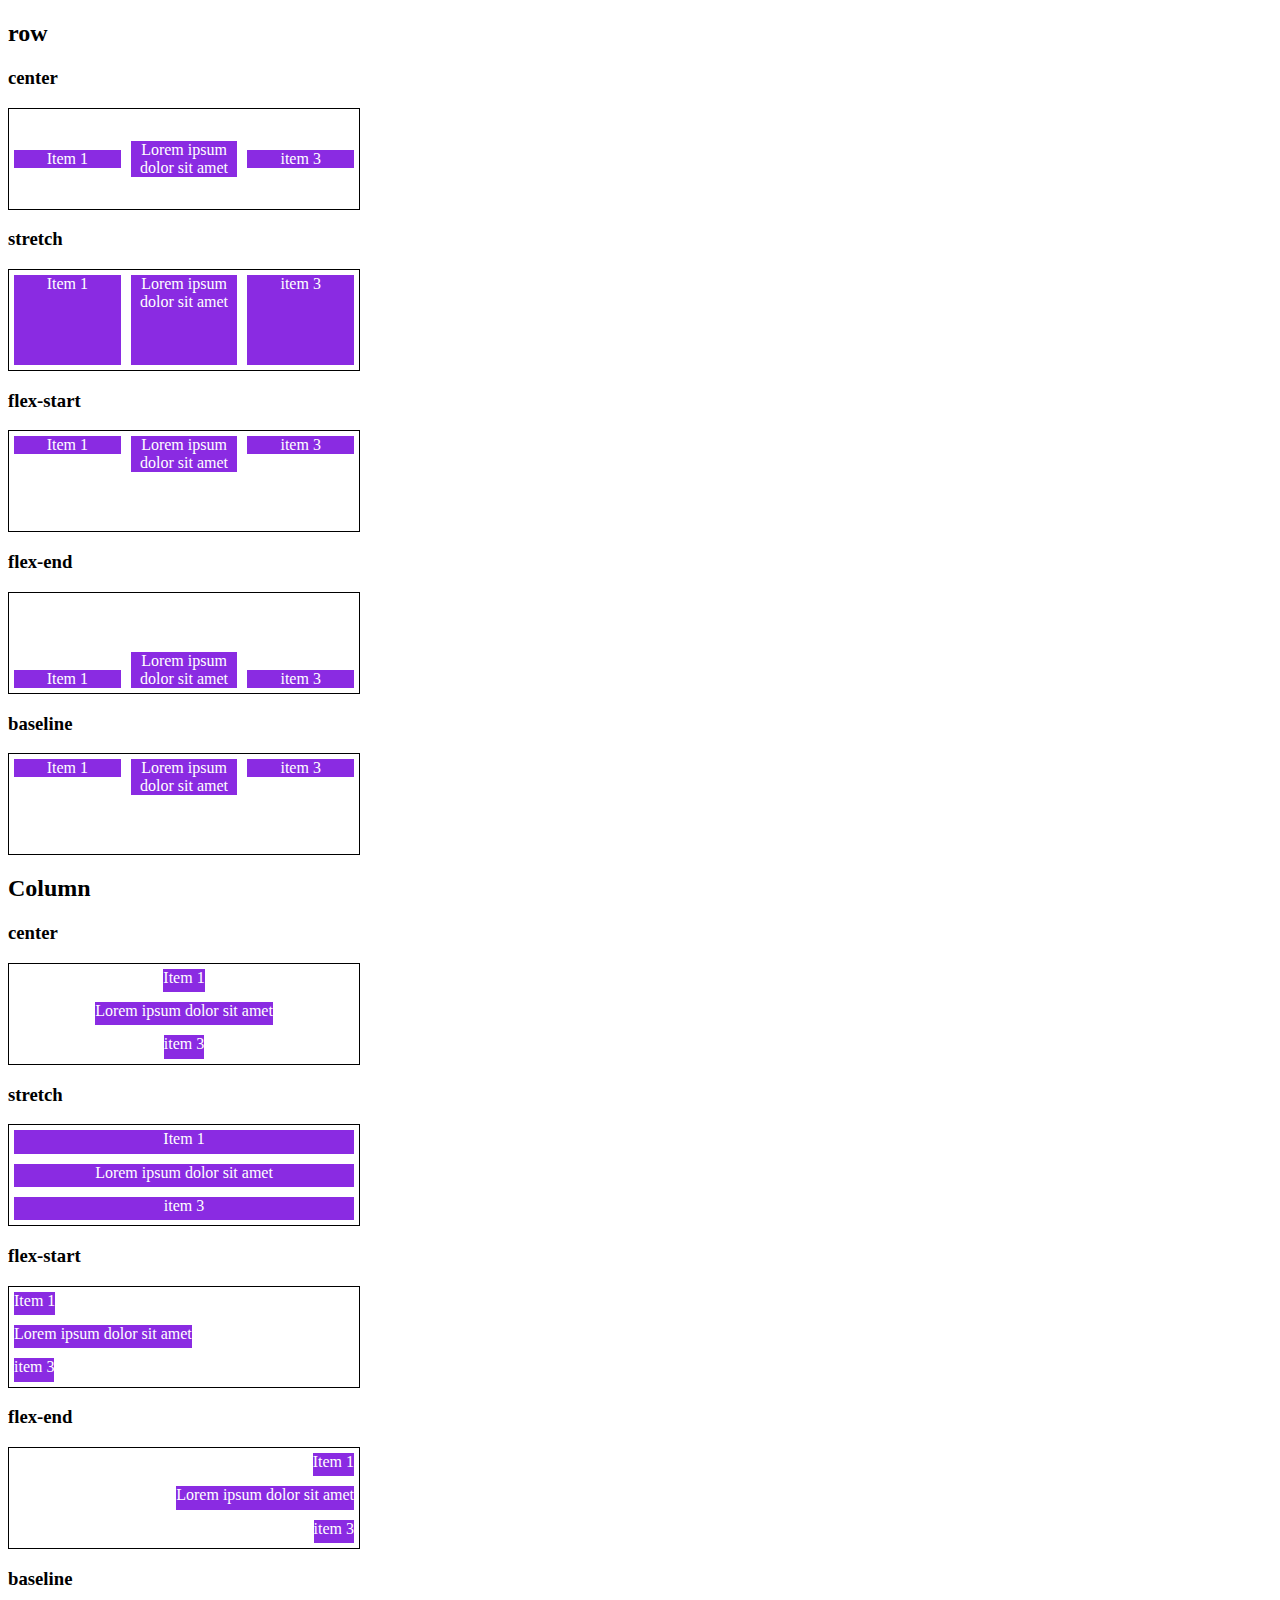
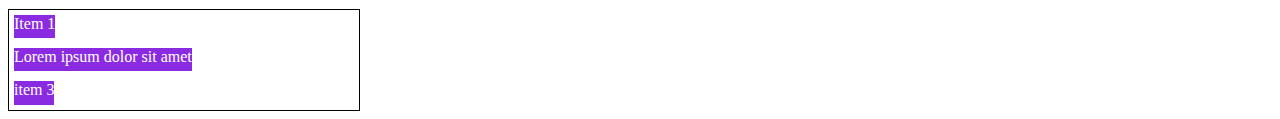
<file: fundamentos/5-align-items.html>
<!DOCTYPE html>
<html lang="en">
<head>
    <meta charset="UTF-8">
    <meta http-equiv="X-UA-Compatible" content="IE=edge">
    <meta name="viewport" content="width=device-width, initial-scale=1.0">
    <title>Fundamentos - Align itens</title>
    <style>
        .container{
            max-width: 350px;
            border: 1px solid black;
            display: flex;
            height: 100px;
        }
        .item{
            background-color: blueviolet;
            margin: 5px;
            color: white;
            text-align: center;
            flex: 1;
        }
        .center{
            align-items: center;
        }
        .stretch{
            align-items: stretch;
        }
        .flex-start{
            align-items: flex-start;
        }
        .flex-end{
            align-items: flex-end;
        }
        .baseline{
            align-items: baseline;
        }
        .column{
            flex-direction: column;
        }
    </style>
</head>
<body>
    <h2>row</h2>
    <h3>center</h3>
    <section class="container center">
        <div class="item">Item 1</div>
        <div class="item">Lorem ipsum dolor sit amet</div>
        <div class="item">item 3</div>
    </section>
    <h3>stretch</h3>
    <section class="container stretch">
        <div class="item">Item 1</div>
        <div class="item">Lorem ipsum dolor sit amet</div>
        <div class="item">item 3</div>
    </section>
    <h3>flex-start</h3>
    <section class="container flex-start">
        <div class="item">Item 1</div>
        <div class="item">Lorem ipsum dolor sit amet</div>
        <div class="item">item 3</div>
    </section>
    <h3>flex-end</h3>
    <section class="container flex-end">
        <div class="item">Item 1</div>
        <div class="item">Lorem ipsum dolor sit amet</div>
        <div class="item">item 3</div>
    </section>
    <h3>baseline</h3>
    <section class="container baseline">
        <div class="item">Item 1</div>
        <div class="item">Lorem ipsum dolor sit amet</div>
        <div class="item">item 3</div>
    </section>

    <h2>Column</h2>
    <h3>center</h3>
    <section class="container center column">
        <div class="item">Item 1</div>
        <div class="item">Lorem ipsum dolor sit amet</div>
        <div class="item">item 3</div>
    </section>
    <h3>stretch</h3>
    <section class="container stretch column">
        <div class="item">Item 1</div>
        <div class="item">Lorem ipsum dolor sit amet</div>
        <div class="item">item 3</div>
    </section>
    <h3>flex-start</h3>
    <section class="container flex-start column">
        <div class="item">Item 1</div>
        <div class="item">Lorem ipsum dolor sit amet</div>
        <div class="item">item 3</div>
    </section>
    <h3>flex-end</h3>
    <section class="container flex-end column">
        <div class="item">Item 1</div>
        <div class="item">Lorem ipsum dolor sit amet</div>
        <div class="item">item 3</div>
    </section>
    <h3>baseline</h3>
    <section class="container baseline column">
        <div class="item">Item 1</div>
        <div class="item">Lorem ipsum dolor sit amet</div>
        <div class="item">item 3</div>
    </section>

</body>
</html>
</file>
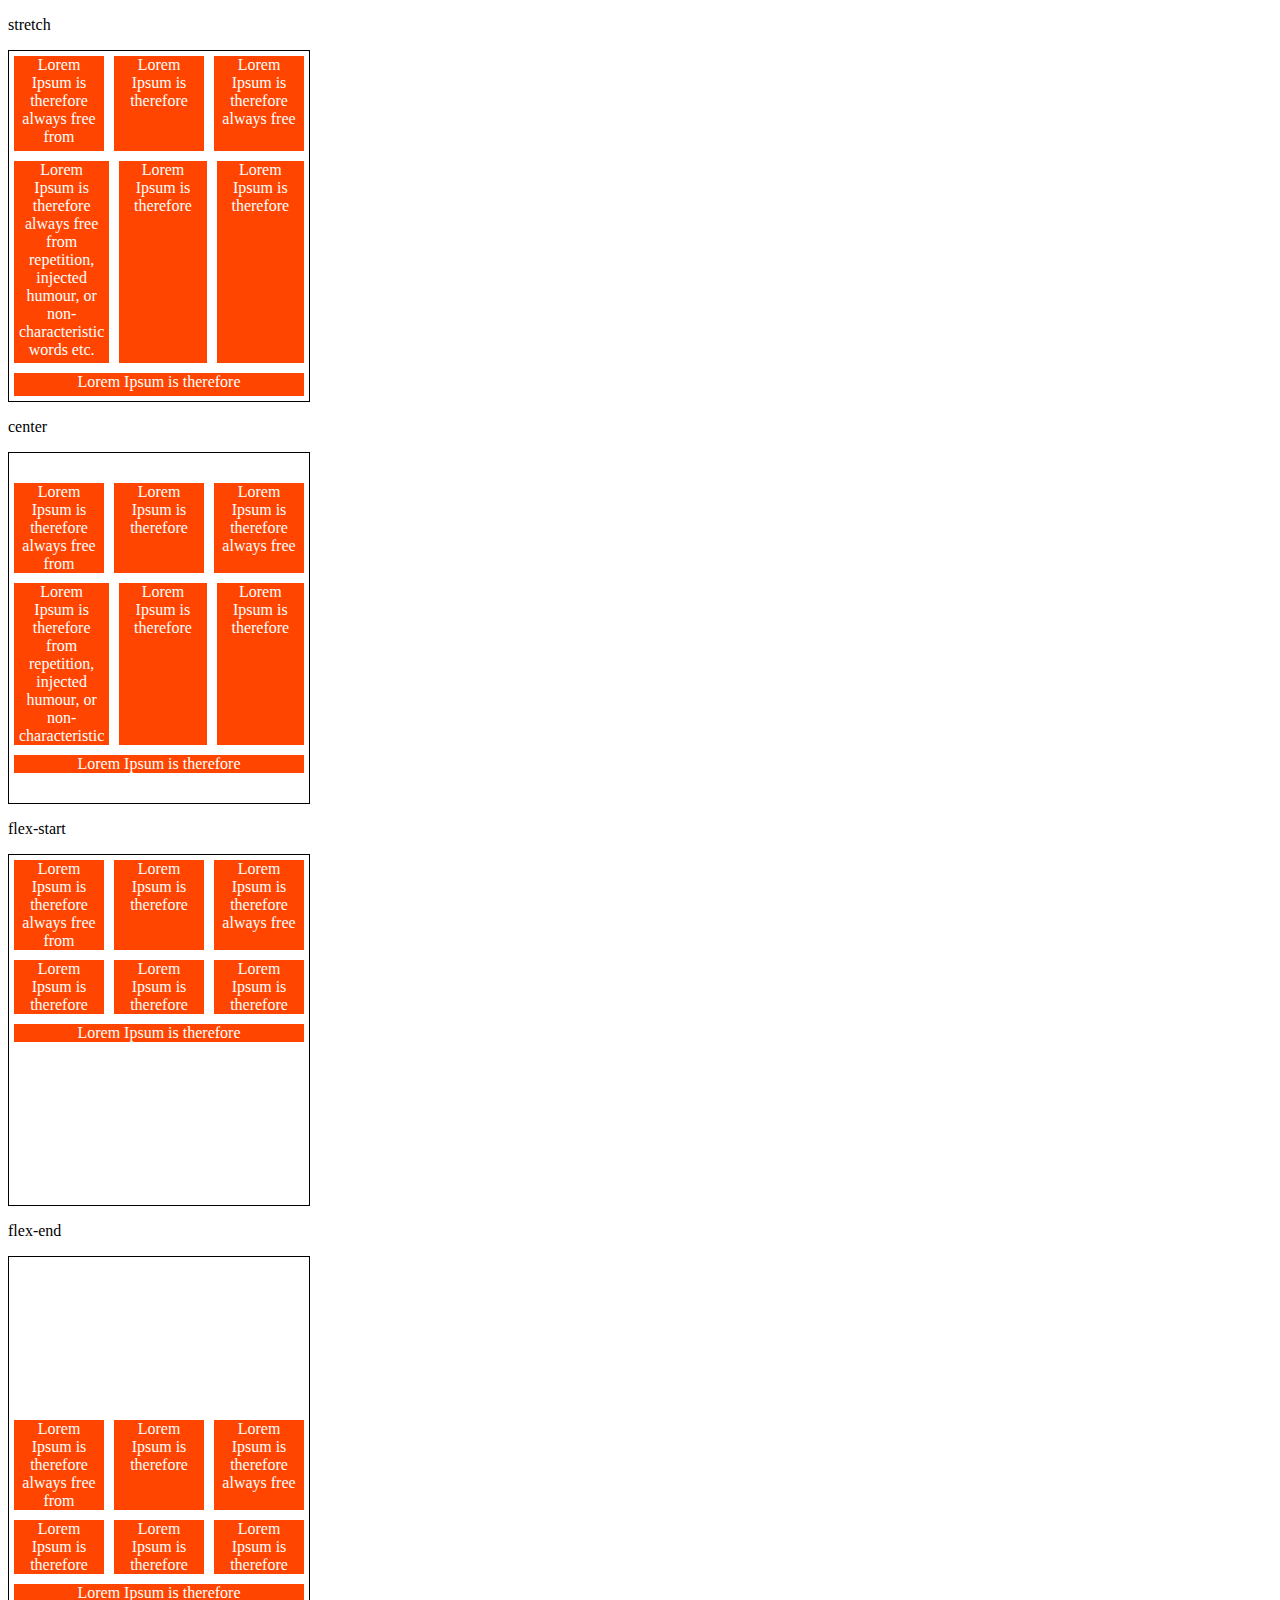
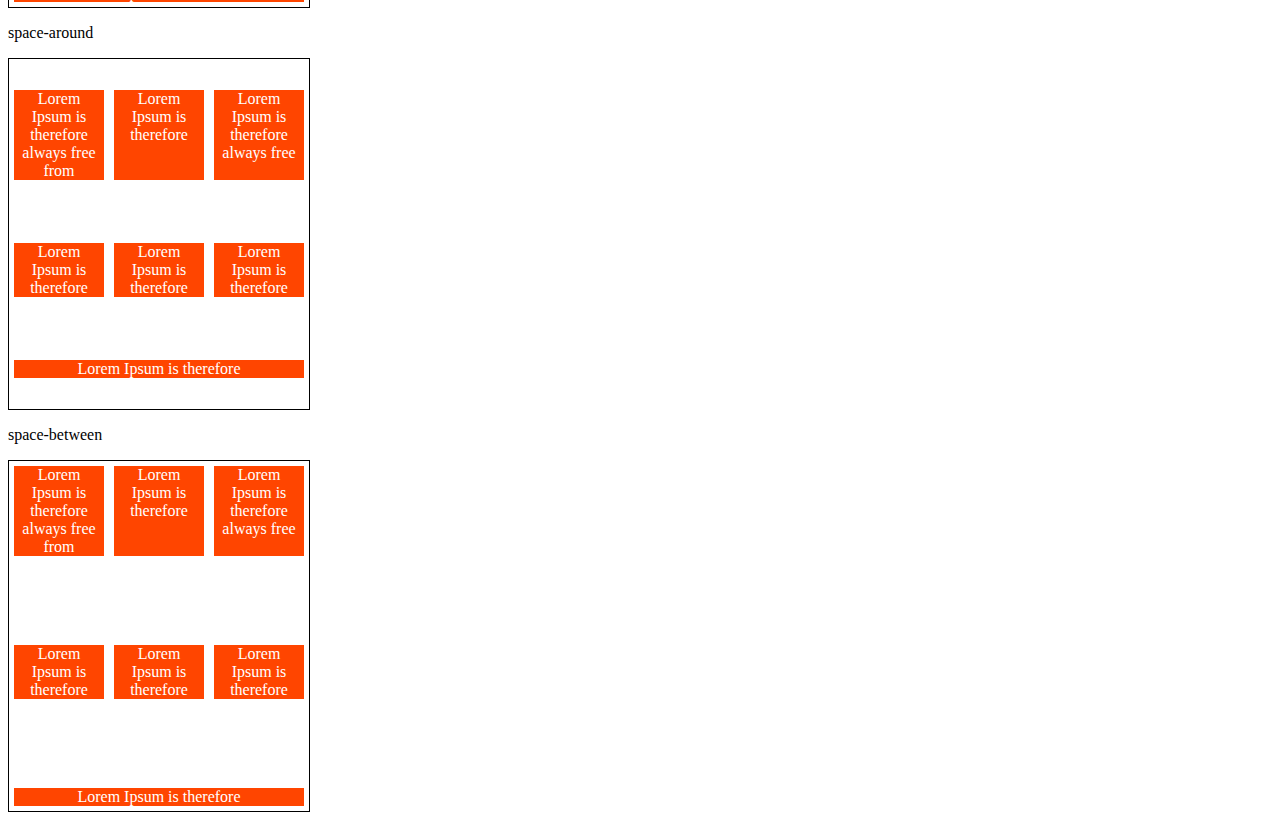
<file: fundamentos/6-align-content.html>
<!DOCTYPE html>
<html lang="en">
<head>
    <meta charset="UTF-8">
    <meta name="viewport" content="width=device-width, initial-scale=1.0">
    <title>Fundamentos - align content</title>
    <style>
        .container{
            height: 350px;
            max-width: 300px;
            display: flex;
            flex-wrap: wrap;
            border: 1px solid black;
        }

        .item{
            background-color: orangered;
            padding: 0 5px;
            margin: 5px;
            flex: 1;
            text-align: center;
            color: white;
        }
        .stretch{
            align-content: stretch;
        }

        .center{
            align-content: center;
        }

        .flex-start{
            align-content: flex-start;
        }

        .flex-end{
            align-content: flex-end;
        }

        .space-around{
            align-content: space-around;
        }

        .space-between{
            align-content: space-between;
        }
    </style>
</head>
<body>
    <p>stretch</p>
    <div class="container stretch">
        <div class="item">Lorem Ipsum is therefore always free from</div>
        <div class="item">Lorem Ipsum is therefore</div>
        <div class="item">Lorem Ipsum is therefore always free</div>
        <div class="item">Lorem Ipsum is therefore always free from repetition, injected humour, or non-characteristic words etc.</div>
        <div class="item">Lorem Ipsum is therefore</div>
        <div class="item">Lorem Ipsum is therefore</div>
        <div class="item">Lorem Ipsum is therefore</div>
    </div>
    
    <p>center</p>
    <div class="container center">
        <div class="item">Lorem Ipsum is therefore always free from</div>
        <div class="item">Lorem Ipsum is therefore</div>
        <div class="item">Lorem Ipsum is therefore always free</div>
        <div class="item">Lorem Ipsum is therefore from repetition, injected humour, or non-characteristic</div>
        <div class="item">Lorem Ipsum is therefore</div>
        <div class="item">Lorem Ipsum is therefore</div>
        <div class="item">Lorem Ipsum is therefore</div>
    </div>


    <p>flex-start</p>
    <div class="container flex-start">
        <div class="item">Lorem Ipsum is therefore always free from</div>
        <div class="item">Lorem Ipsum is therefore</div>
        <div class="item">Lorem Ipsum is therefore always free</div>
        <div class="item">Lorem Ipsum is therefore</div>
        <div class="item">Lorem Ipsum is therefore</div>
        <div class="item">Lorem Ipsum is therefore</div>
        <div class="item">Lorem Ipsum is therefore</div>
    </div>

    <p>flex-end</p>
    <div class="container flex-end">
        <div class="item">Lorem Ipsum is therefore always free from</div>
        <div class="item">Lorem Ipsum is therefore</div>
        <div class="item">Lorem Ipsum is therefore always free</div>
        <div class="item">Lorem Ipsum is therefore</div>
        <div class="item">Lorem Ipsum is therefore</div>
        <div class="item">Lorem Ipsum is therefore</div>
        <div class="item">Lorem Ipsum is therefore</div>
    </div>

    <p>space-around</p>
    <div class="container space-around">
        <div class="item">Lorem Ipsum is therefore always free from</div>
        <div class="item">Lorem Ipsum is therefore</div>
        <div class="item">Lorem Ipsum is therefore always free</div>
        <div class="item">Lorem Ipsum is therefore</div>
        <div class="item">Lorem Ipsum is therefore</div>
        <div class="item">Lorem Ipsum is therefore</div>
        <div class="item">Lorem Ipsum is therefore</div>
    </div>

    <p>space-between</p>
    <div class="container space-between">
        <div class="item">Lorem Ipsum is therefore always free from</div>
        <div class="item">Lorem Ipsum is therefore</div>
        <div class="item">Lorem Ipsum is therefore always free</div>
        <div class="item">Lorem Ipsum is therefore</div>
        <div class="item">Lorem Ipsum is therefore</div>
        <div class="item">Lorem Ipsum is therefore</div>
        <div class="item">Lorem Ipsum is therefore</div>
    </div>
</body>
</html>
</file>
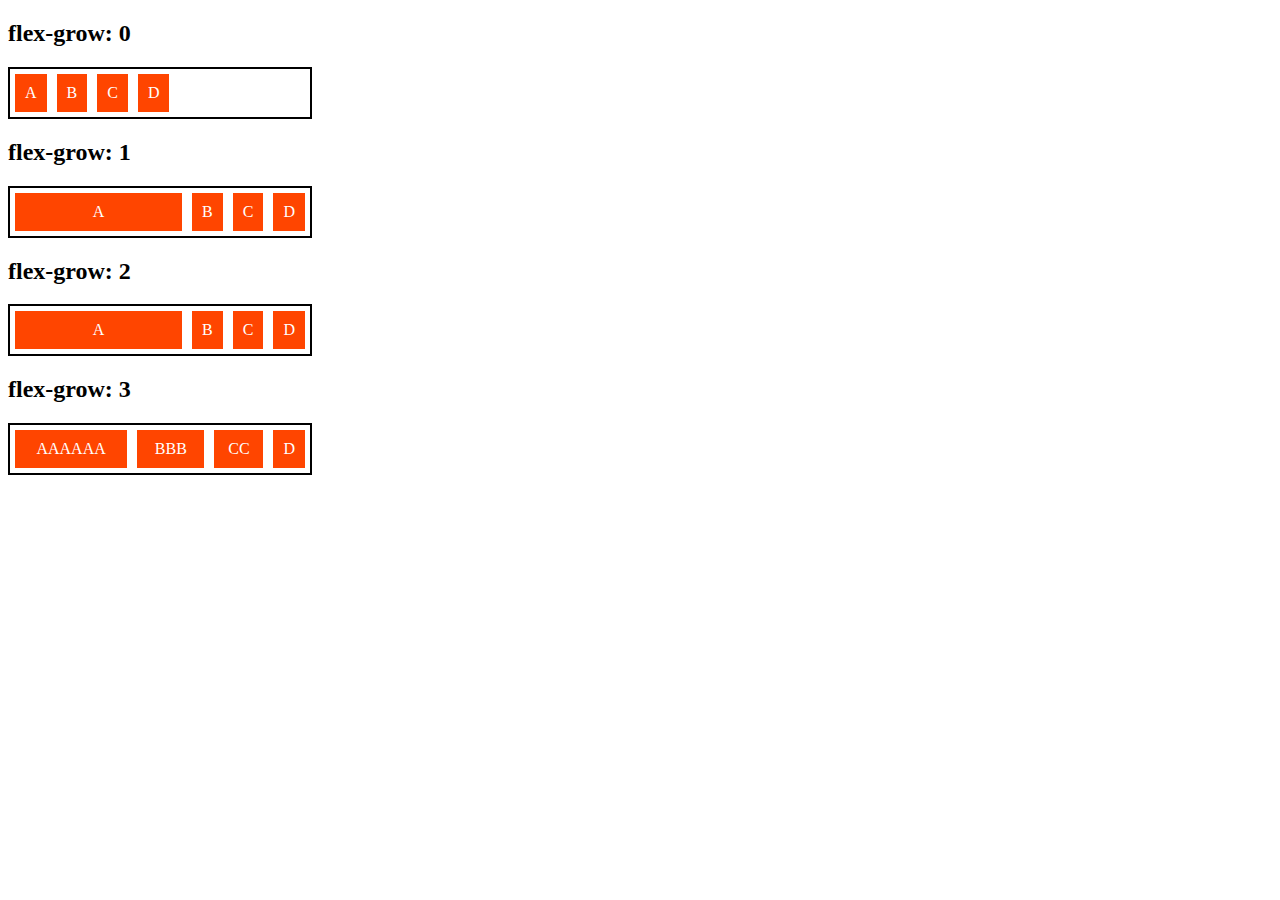
<file: fundamentos/7-flex-grow.html>
<!DOCTYPE html>
<html lang="en">
<head>
    <meta charset="UTF-8">
    <meta http-equiv="X-UA-Compatible" content="IE=edge">
    <meta name="viewport" content="width=device-width, initial-scale=1.0">
    <title>Fundamentos - Flex grow</title>
    <style>
        .flex-container{
            display: flex;
            border: 2px solid black;
            max-width: 300px;
        }
        .item{
            background-color: orangered;
            margin: 5px;
            padding: 10px;
            text-align: center;
            color: white;
        }
        .fg-0{
            flex-grow: 0;
        }
        .fg-1{
            flex-grow: 1;
        }
        .fg-2{
            flex-grow: 2;
        }
        .fg-3{
            flex-grow: 3;
        }
    </style>
</head>
<body>
    <h2>flex-grow: 0</h2>
    <div class="flex-container">
        <div class="item fg-0">A</div>
        <div class="item fg-0">B</div>
        <div class="item fg-0">C</div>
        <div class="item fg-0">D</div>
    </div>
    <h2>flex-grow: 1</h2>
    <div class="flex-container">
        <div class="item fg-1">A</div>
        <div class="item fg-0">B</div>
        <div class="item fg-0">C</div>
        <div class="item fg-0">D</div>
    </div>
    <h2>flex-grow: 2</h2>
    <div class="flex-container">
        <div class="item fg-2">A</div>
        <div class="item fg-0">B</div>
        <div class="item fg-0">C</div>
        <div class="item fg-0">D</div>
    </div>
    <h2>flex-grow: 3</h2>
    <div class="flex-container">
        <div class="item fg-3">AAAAAA</div>
        <div class="item fg-2">BBB</div>
        <div class="item fg-1">CC</div>
        <div class="item fg-0">D</div>
    </div>
    
</body>
</html>
</file>
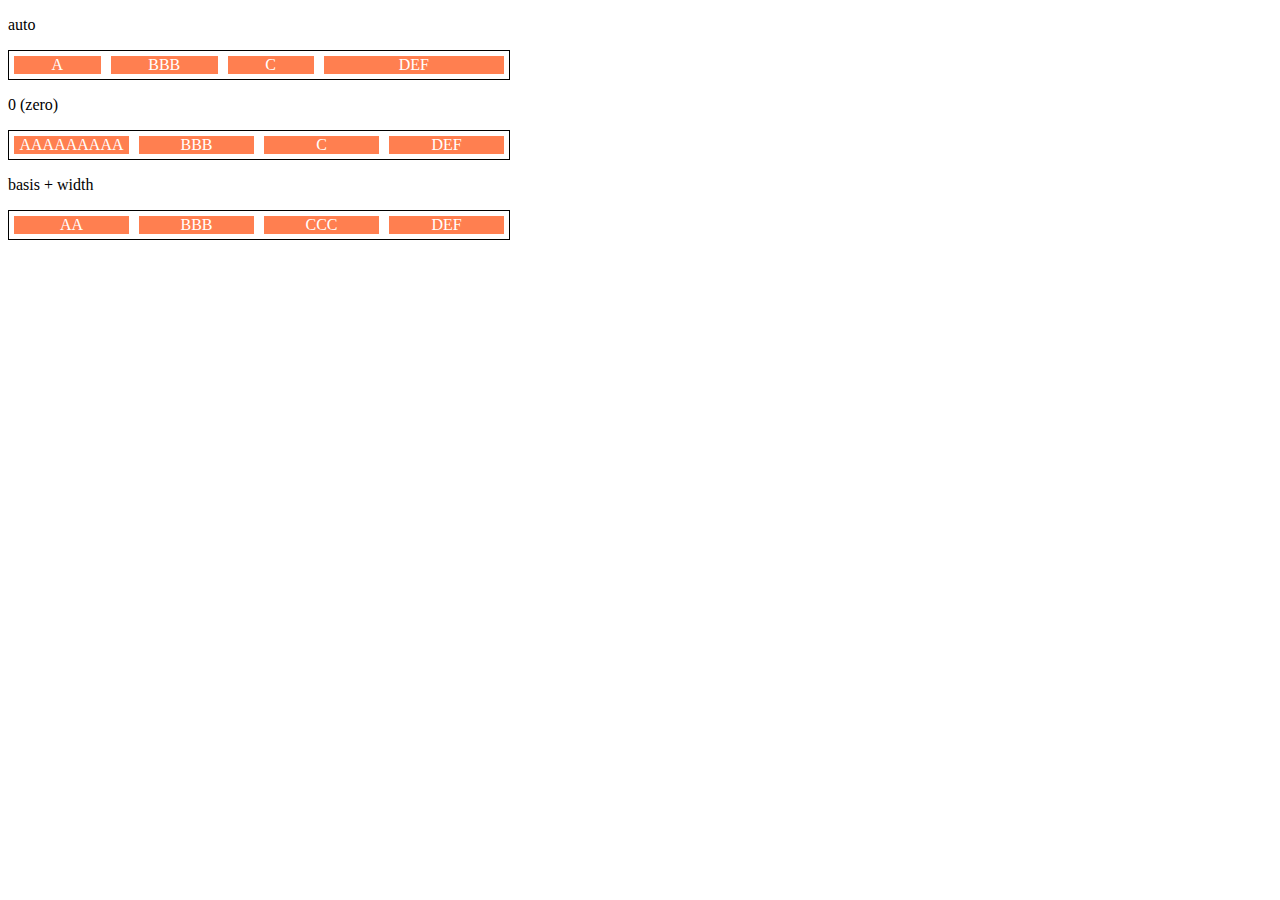
<file: fundamentos/8-flex-basis.html>
<!DOCTYPE html>
<html lang="en">
<head>
    <meta charset="UTF-8">
    <meta name="viewport" content="width=device-width, initial-scale=1.0">
    <title>Fundamentos - flex basis</title>

    <style>
        .flex-container{
            max-width: 500px;
            border: 1px solid black;
            display: flex;
        }

        .items{
            background-color: coral;
            color: white;
            text-align: center;
            margin: 5px;
        }

        .bauto{
            flex-basis: auto;
        }

        .fg-0{
            flex-grow: 0;
        }

        .fg-1{
            flex-grow: 1;
        }
        
        .fg-2{
            flex-grow: 2;
        }

        .b-0{
            flex-basis: 0;
        }
        
        .w100{
            flex-basis: 50px;
        }
    </style>
</head>
<body>
    <p>auto</p>
    <div class="flex-container">
        <div class="items bauto fg-1">A</div>
        <div class="items bauto fg-1">BBB</div>
        <div class="items bauto fg-1">C</div>
        <div class="items bauto fg-2">DEF</div>
    </div>

    <p>0 (zero)</p>
    <div class="flex-container">
         <div class="items b-0 fg-1">AAAAAAAAA</div>
        <div class="items b-0 fg-1">BBB</div>
        <div class="items b-0 fg-1">C</div>
        <div class="items b-0 fg-1">DEF</div>
    </div>

    <p>basis + width</p>
    <div class="flex-container">
        <div class="items w100 fg-2">AA</div>
       <div class="items w100 fg-2">BBB</div>
       <div class="items w100 fg-2">CCC</div>
       <div class="items w100 fg-2">DEF</div>
   </div>
</body>
</html>
</file>
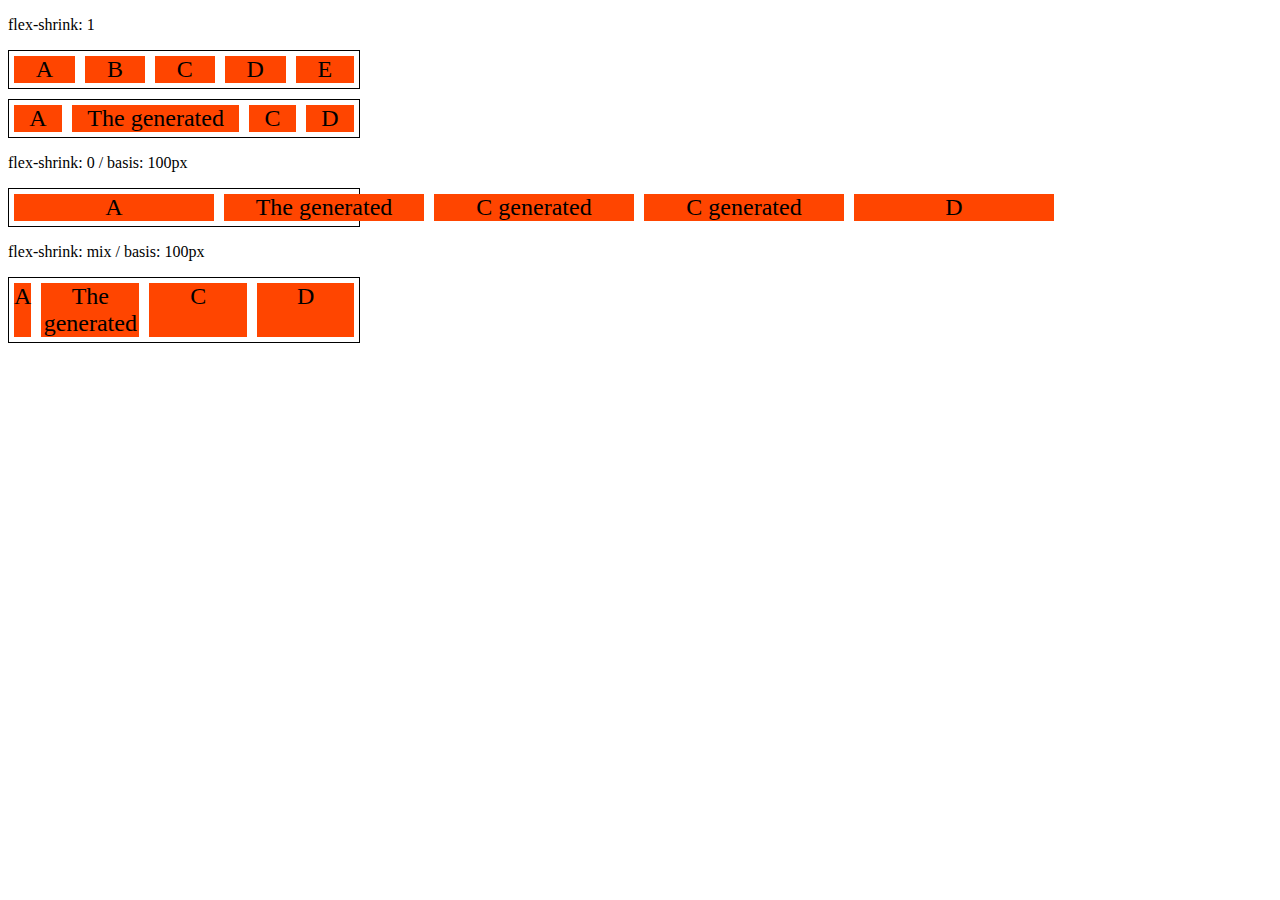
<file: fundamentos/9-flex-shrink.html>
<!DOCTYPE html>
<html lang="en">
<head>
    <meta charset="UTF-8">
    <meta name="viewport" content="width=device-width, initial-scale=1.0">
    <title>Fundamentos - flex shrink</title>
    <style>
        .flex-container{
            display: flex;
            border: 1px solid black;
            max-width: 350px;
            margin-bottom: 10px;
        }

        .item{
            background-color: orangered;
            font-size: 24px;
            text-align: center;
            margin: 5px;
        }

        .s-1{
            flex-shrink: 1;
        }

        .fg-1{
            flex-grow: 1;
        }

        .s-0{
            flex-shrink: 0;
            flex-basis: 200px;
        }

        .s-2{
            flex-shrink: 2;
            flex-basis: 100px;
        }

        .s-3{
            flex-shrink: 3;
            flex-basis: 100px;
        }
    </style>
</head>
<body>
    <p>flex-shrink: 1</p>
    <div class="flex-container">
         <div class="item s-1 fg-1">A</div>
         <div class="item s-1 fg-1">B</div>
         <div class="item s-1 fg-1">C</div>
         <div class="item s-1 fg-1">D</div>
         <div class="item s-1 fg-1">E</div>
    </div>
    <div class="flex-container">
        <div class="item s-1 fg-1">A</div>
        <div class="item s-1 fg-1">The generated</div>
        <div class="item s-1 fg-1">C</div>
        <div class="item s-1 fg-1">D</div>
   </div>

   <p>flex-shrink: 0 / basis: 100px</p>
   <div class="flex-container">
        <div class="item s-0 fg-1">A</div>
        <div class="item s-0 fg-1">The generated</div>
        <div class="item s-0 fg-1">C generated</div>
        <div class="item s-0 fg-1">C generated</div>
        <div class="item s-0 fg-1">D</div>
    </div>

    <p>flex-shrink: mix / basis: 100px</p>
    <div class="flex-container">
        <div class="item s-1 fg-1">A</div>
        <div class="item s-2 fg-1">The generated</div>
        <div class="item s-2 fg-1">C</div>
        <div class="item s-3 fg-1">D</div>
   </div>
</body>
</html>
</file>
<file: flex-projeto/style.css>
*{
    margin: 0;
    padding: 0;
    font-family: Arial, Helvetica, sans-serif;
}

ul{
    list-style: none;
    margin: 0;
    padding: 0;
}
ul li a{
    text-decoration: none;
}

div img{
    display: block;
    width: 100%;
}

.flex-container{
    display: flex;
    max-width: 992px;
    margin: auto;
    width: 100%;
    min-width: 320px;
}

header{
    background-color: #122A57;
    height: 100px;
    display: flex;
    align-items: center;
    color: #FFFFFF;
}

header .list-itens{
    display: flex;
    max-width: 260px;
    width: 100%;
    justify-content: space-between;
    align-items: center;
}

.list-itens li a{
    color: #FFFFFF;
}

header .menu{
    justify-content: space-between;
}

/* FIM HEADER */

.apresentacao{
    height: 100vh;
    align-items: center;
    justify-content: space-between;
}
.apresentacao .texto-apresentacao{
    min-height: 260px;
}
.texto-apresentacao h1{
    color: #122A57;
    font-size: 48px;
    margin-bottom: 10px;
}
.btn{
    background-color: #122A57;
    color: #FFFFFF;
    text-align: center;
    border-radius: 30px;
    width: 220px;
    display: block;
    text-decoration: none;
    height: 50px;
    line-height: 50px;
    margin-top: 10px;
    margin-bottom: 10px;
}

/* FIM APRESENTACAO */

#quem-somos{
    flex-direction: row-reverse;
    align-items: center;
    justify-content: space-between;
}

#quem-somos h2{
    font-size: 32px;
    color: #122A57;
    display: flex;
    margin-bottom: 20px;
}
#quem-somos h2::before{
    content: "";
    height: 50px;
    width: 5px;
    margin-right: 5px;
    background-color: #122A57;
    position: relative;
}
#quem-somos p{
    margin-bottom: 10px;
    width: 90%;
}

#quem-somos img{
    min-width: 420px;
}


.container-externo{
    background-color: #122A57;
    width: 100%;
}

#servicos{
    flex-direction: column;
    padding-top: 50px;
    padding-bottom: 100px;
}

#servicos h2{
    color: white;
    font-size: 32px;
    margin-bottom: 50px;
}

.list-servicos{
    display: flex;
    justify-content: space-between;
}

.list-servicos .item-servico{
    text-align: center;
}
.item-servico a {
    width: 120px;
    background-color: #FFFFFF;
    border-radius: 30px;
    height: 50px;
    text-align: center;
    margin-top: 20px;
    line-height: 50px;
    padding: 5px 10px;
    color: #122A57;
    font-size: 14px;
    text-decoration: none;
    font-weight: 700;
}

.item-servico p {
    font-weight: 700;
    font-size: 15px;
    color: #FFFFFF;
    margin-top: 20PX;
}

.item-servico img{
    width: 80%;
    margin: auto;
}


#plano{
    flex-direction: column;
    min-height: 100vh;
    padding-top: 50px;
}
#plano h2{
    font-size: 32px;
}

.list-planos{
    display: flex;
    align-items: flex-end;
    justify-content: space-between;
}

.item-plano{
    flex: 1;
    border: 5px solid #122A57;
    margin-right: 20px;
    padding: 10px;
    max-width: 240px;
}

.item-plano .btn{
    margin: auto;
    margin-bottom: 20px;
}

.item-plano h3 {
    font-size: 24px;
    color: #122A57;
    display: flex;
    flex-direction: column;
    text-align: center;
    margin-top: 20px;
}

.item-plano h3::after{
    content: "";
    background-color: #122A57;
    width: 100%;
    height: 3px;
    margin-top: 20px;
    margin-bottom: 20px;
}

.item-plano ul{
    padding: 10px 20px;
    display: flex;
    flex-direction: column;
    list-style-type: square;
    margin-bottom: 10px;
}

.item-plano ul li{
    display: flex;
    flex-wrap: nowrap;
    align-items: center;
}

.item-plano ul li::before{
    content: "";
    width: 10px;
    height: 10px;
    background-color: #122A57;
    margin-right: 5px;
}

footer {
    background-color: #122A57;
    display: flex;
    height: 70px;
    align-items: center;

}
footer .footer{
    justify-content: center;
    color: #FFFFFF;
}


/* Mobile */

@media(max-width: 992px){
    .flex-container{
        flex-direction: column;
    }
    .apresentacao{
        flex-direction: column-reverse;
    }
    .apresentacao .texto-apresentacao{
        width: 100%;
    }
    #quem-somos{
        flex-direction: column-reverse;
    }
    #quem-somos img{
        min-width: 320px;
        margin: auto;
    }
    .list-servicos{
        flex-direction: column;
    }
    .list-servicos img{
        width: 50%;
        margin: auto;
    }
    .list-planos{
        flex-direction: column;
        align-items: flex-start;
    }
    .list-planos .item-plano{
        max-width: 90%;
        margin: auto;
        width: 100%;
        margin-bottom: 20px;
    }
}
</file>
